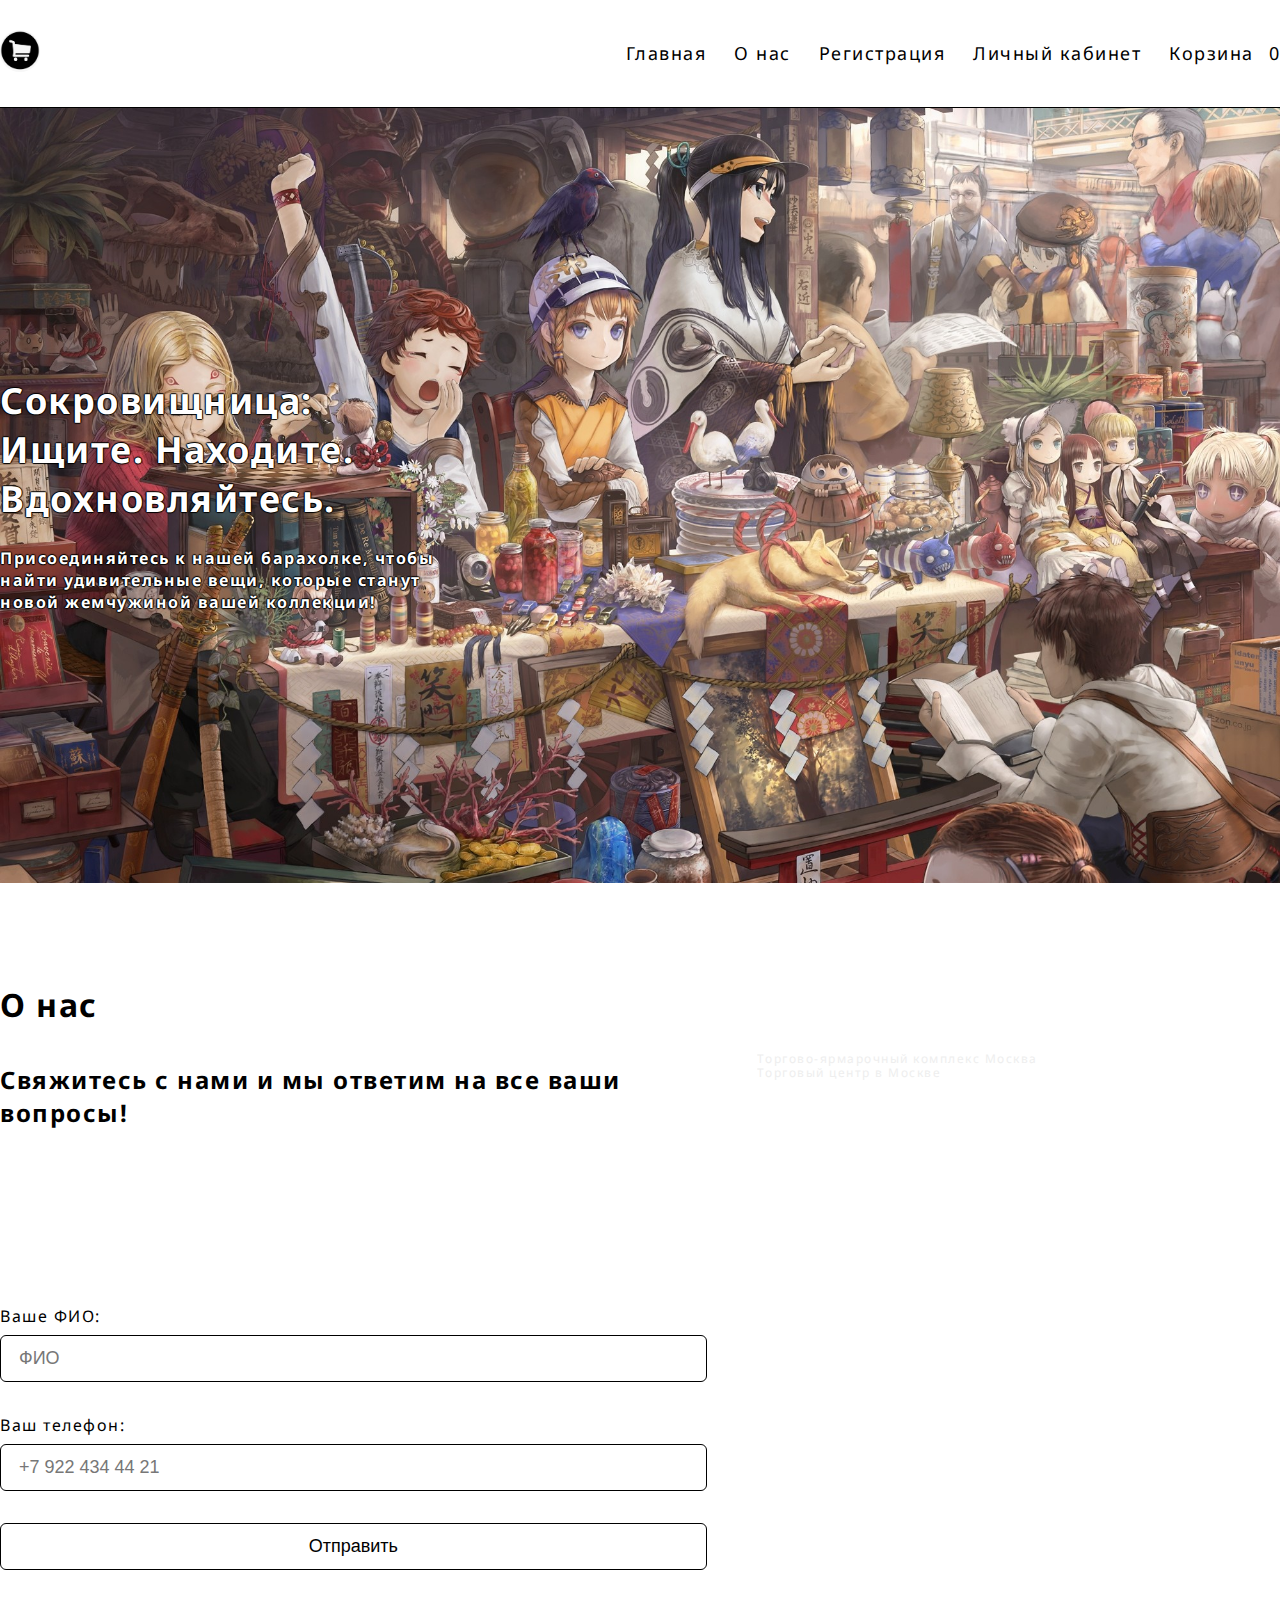
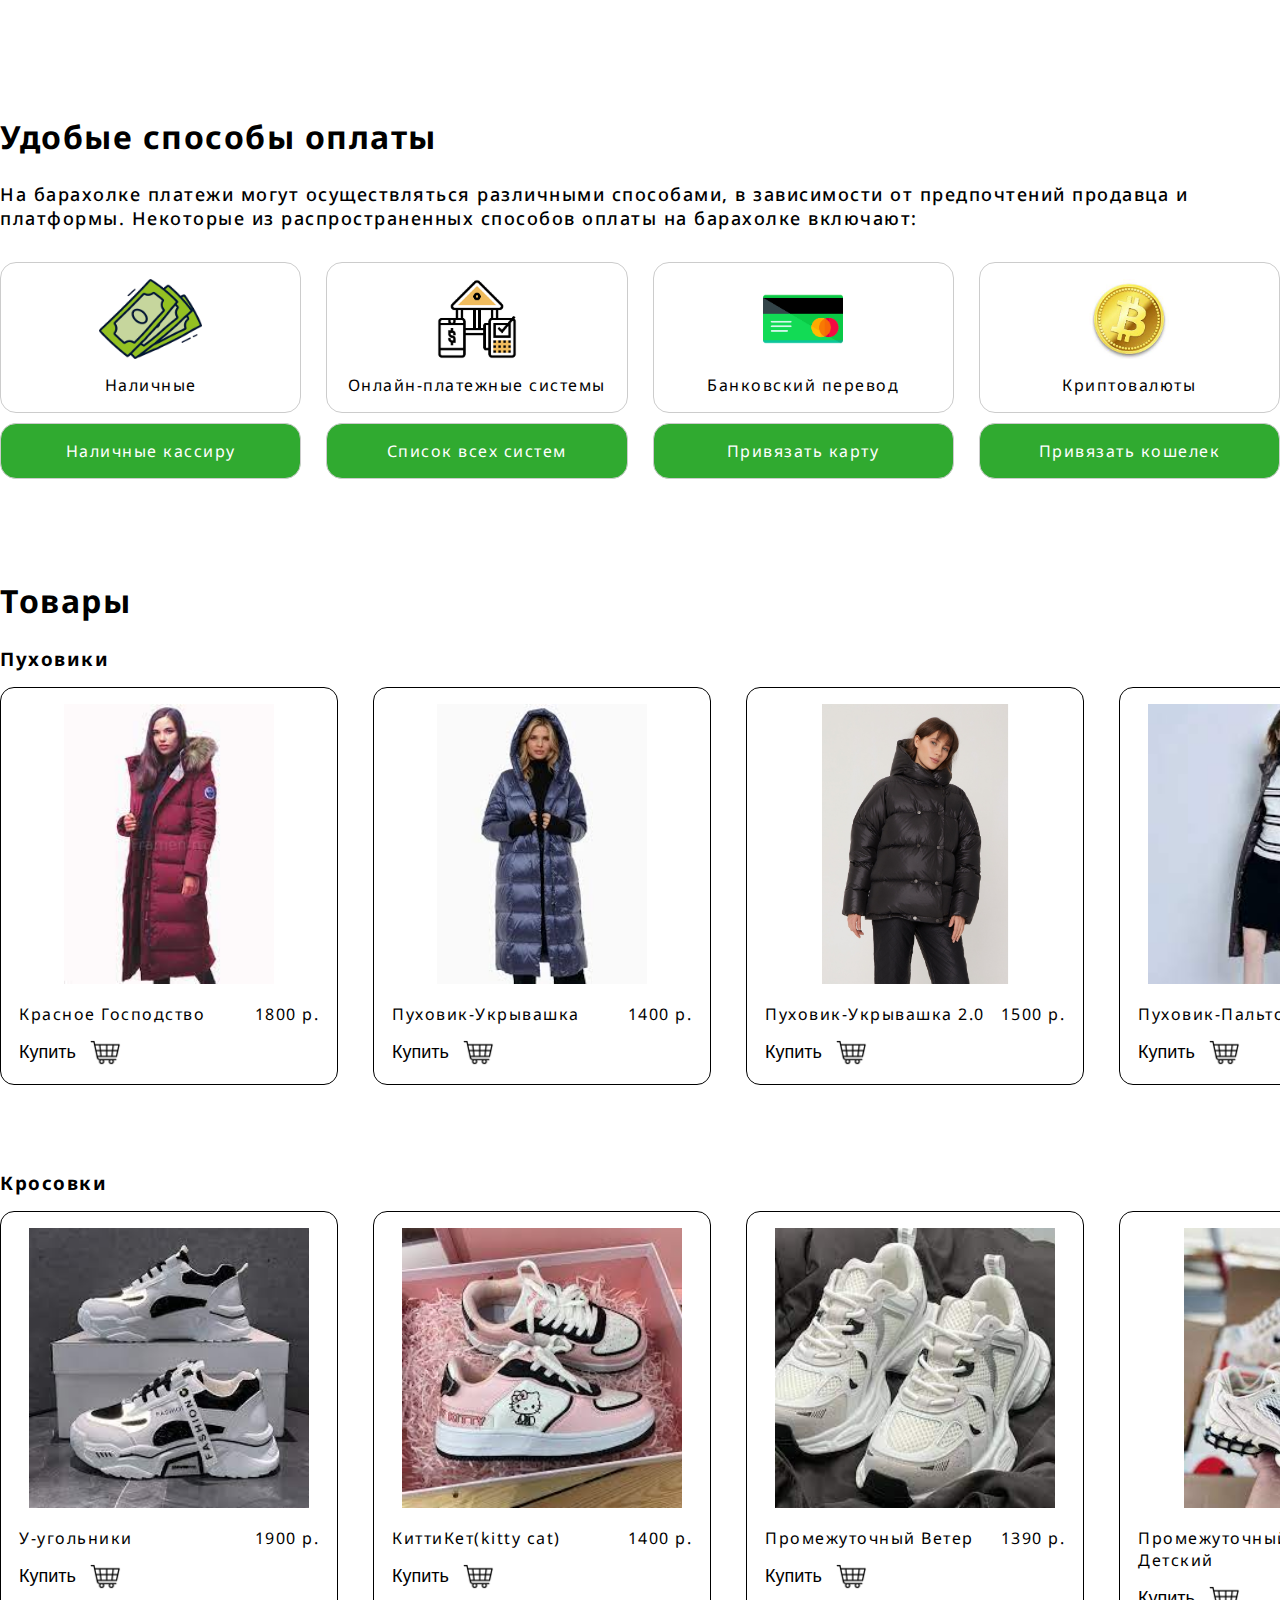
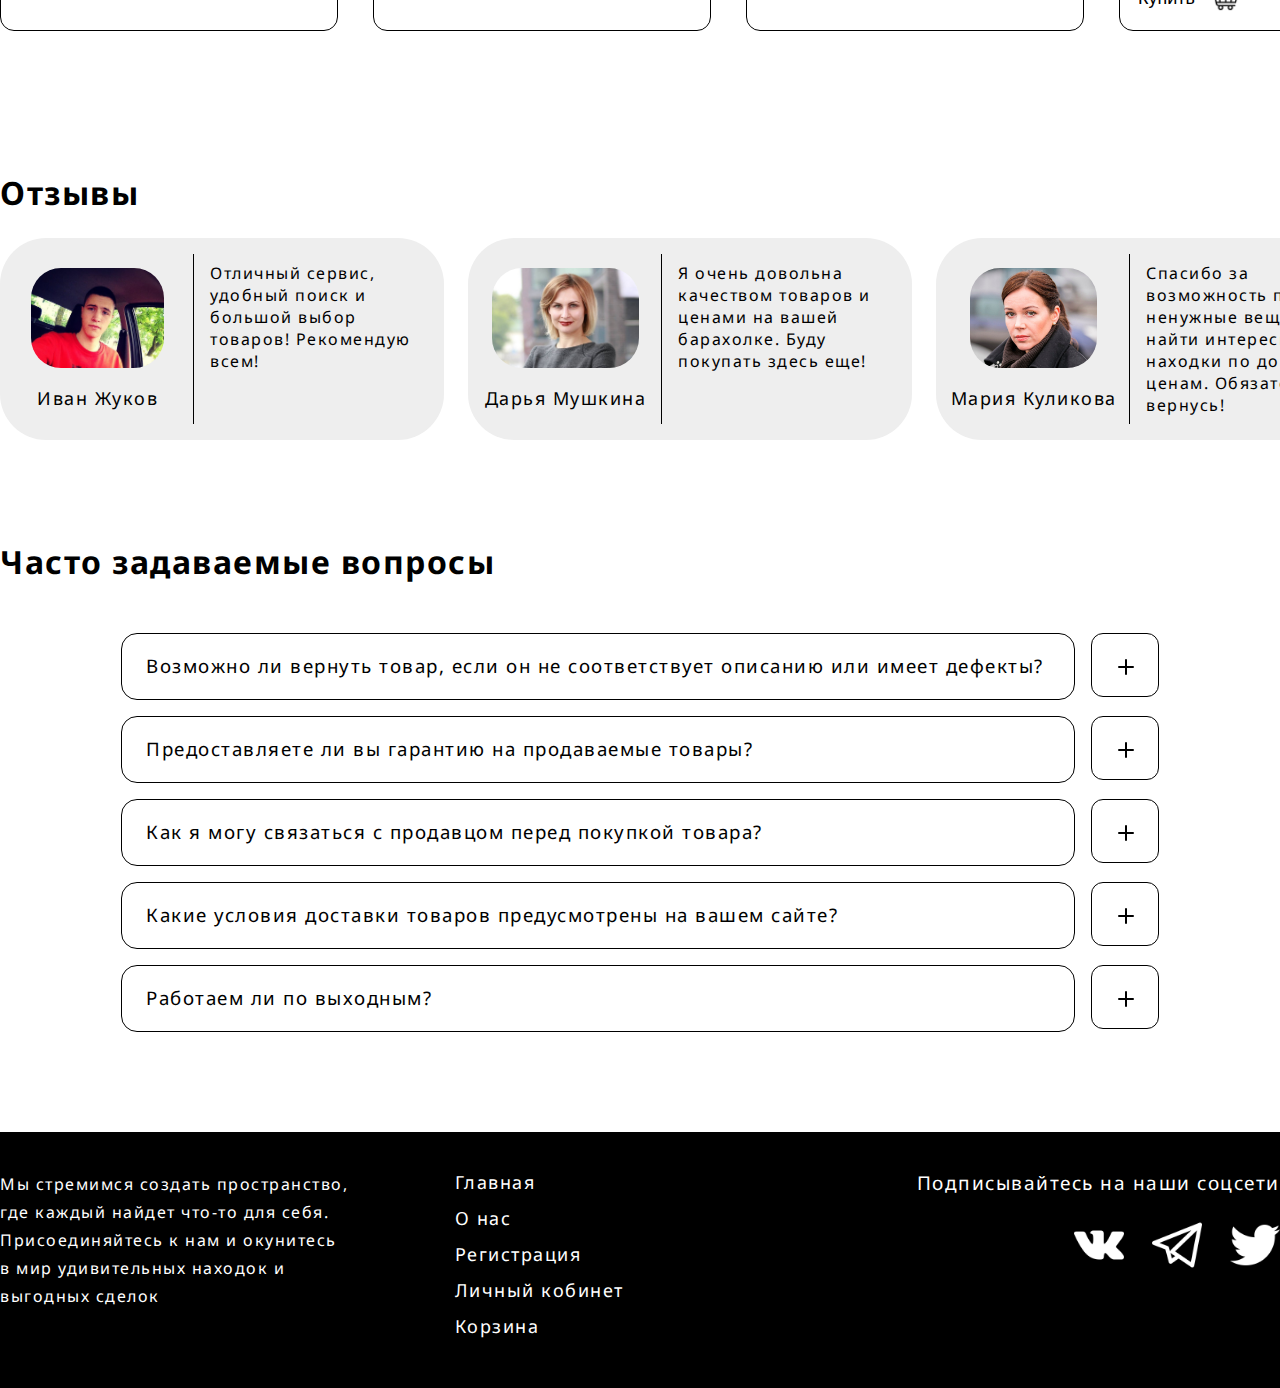
<file: index.html>
<!DOCTYPE html>
<html lang="en">
<head>
    <meta charset="UTF-8">
    <meta name="viewport" content="width=device-width, initial-scale=1.0">
    <link rel="shortcut icon" href="img/logo.jpeg" type="image/x-icon">
    <link rel="stylesheet" href="main.css">
    <title>Главная</title>
</head>
<body>
    <header class="header">
        <div class="container">
            <div class="header__content">
                <a class="logo" href="index.html"><img class="logo__img" src="img/logo.jpeg" alt="logo"></a>
                <nav class="nav__list">
                    <li class="nav__item"><a href="index.html" class="nav__link">Главная</a></li>
                    <li class="nav__item"><a href="about.html" class="nav__link">О нас</a></li>
                    <li class="nav__item"><a href="login.html" class="nav__link">Регистрация</a></li>
                    <li class="nav__item"><a href="account.html" class="nav__link">Личный кабинет</a></li>
                    <li class="nav__item nav__basket"><a href="basket.html" class="nav__link basket__link">Корзина</a><span>0</span></li>
                </nav>
            </div>
        </div>
    </header>
    <main class="main-main">
        <section class="hero">
            <div class="container">
                <div class="hero__content">
                    <h1 class="hero__title">Сокровищница: Ищите. Находите. Вдохновляйтесь.</h1>
                    <h2 class="hero__text">Присоединяйтесь к нашей барахолке, чтобы найти удивительные вещи, которые станут новой жемчужиной вашей коллекции!</h2>
                </div>
            </div>
        </section>
        <section class="about">
            <div class="container">
                <h2 class="subtitle">О нас</h2>
                <div class="about__content">
                    <div class="about__block">
                        <h3 class="about__text">Свяжитесь с нами и мы ответим  на все ваши вопросы!</h3>
                        <form class="about__form" action="server.php" method="post">
                            <label class="label" for="name">Ваше ФИО:</label>
                            <input id="name" name="tel" class="input" type="text" placeholder="ФИО">
                            <label class="label" for="tel">Ваш телефон:</label>
                            <input  id="tel" name="tel" class="input" type="text" placeholder="+7 922 434 44 21">
                            <button class="about__btn input" type="submit">Отправить</button>
                        </form>
                    </div>
                    <div style="position:relative;overflow:hidden;"><a href="https://yandex.ru/maps/org/torgovo_yarmarochny_kompleks_moskva/1065617412/?utm_medium=mapframe&utm_source=maps" style="color:#eee;font-size:12px;position:absolute;top:0px;">Торгово-ярмарочный комплекс Москва</a><a href="https://yandex.ru/maps/213/moscow/category/shopping_mall/184108083/?utm_medium=mapframe&utm_source=maps" style="color:#eee;font-size:12px;position:absolute;top:14px;">Торговый центр в Москве</a><iframe class="aaa" src="https://yandex.ru/map-widget/v1/?ll=37.779693%2C55.673907&mode=search&oid=1065617412&ol=biz&sctx=ZAAAAAgBEAAaKAoSCZ5eKcsQz0JAEdOgaB7A4EtAEhIJA137Anqh8j8RmPxP%[base64]%2BoBAPIBAPgBAIICBtGC0Y%2FQuooCAJICAJoCDGRlc2t0b3AtbWFwcw%3D%3D&sll=37.779693%2C55.673907&source=serp_navig&sspn=0.030813%2C0.009834&text=%D1%82%D1%8F%D0%BA&z=16" width="560" height="560" frameborder="1" border: none !important; allowfullscreen="true" style="position:relative;"></iframe></div>
                </div>
            </div>
        </section>
        <section class="pay">
            <div class="container">
                <h2 class="subtitle">Удобые способы оплаты</h2>
                <p class="pay__text">На барахолке платежи могут осуществляться различными способами, в зависимости от предпочтений продавца и платформы. Некоторые из распространенных способов оплаты на барахолке включают:</p>
                <ul class="pay__list">
                    <li class="pay_item"><img class="mony" src="img/mony.png" alt=""><p class="pay__el">Наличные</p></li>
                    <li class="pay_item"><img class="mony" src="img/card2.png" alt=""><p class="pay__el">Онлайн-платежные системы</p></li>
                    <li class="pay_item"><img class="mony" src="img/card.png" alt=""><p class="pay__el">Банковский перевод</p></li>
                    <li class="pay_item"><img class="mony" src="img/crypto.jpg" alt=""><p class="pay__el">Криптовалюты</p></li>
                    <li class="pay_item pay__down"><p class="pay__el pay__down-text">Наличные кассиру</p></li>
                    <li class="pay_item pay__down"><p class="pay__el pay__down-text">Список всех систем</p></li>
                    <li class="pay_item pay__down"><p class="pay__el pay__down-text">Привязать карту</p></li>
                    <li class="pay_item pay__down"><p class="pay__el pay__down-text">Привязать кошелек</p></li> 
                </ul>
            </div>
        </section>
        <section class="product">
            <div class="container">
                <h2 class="subtitle">Товары</h2>
                
                <div class="wrapper__list">
                    <h3 class="product__titel">Пуховики</h3>
                    <ul class="a__list">
                        <li class="a__item">
                            <a href="cart.html">
                                <img class="img__product" src="img/pux1.jpg" alt="">
                            </a>
                          
                            
                            <div class="a__block">
                                <p class="a__name">Красное Господство</p>
                                <span class="a__price">1800 р.</span>
                            </div>
                            <button class="a__btn">Купить</button>
                        </li>
                       
                        <li class="a__item">
                            <a href="cart.html">
                                <img class="img__product" src="img/pux2.jpg" alt="">

                            </a>
                            
                            <div class="a__block">
                                <p class="a__name">Пуховик-Укрывашка</p>
                                <span class="a__price">1400 р.</span>
                            </div>
                            <button class="a__btn">Купить</button>
                        </li>
                        <li class="a__item">
                            <a href="cart.html">
                                <img class="img__product" src="img/pux3.jpg" alt="">

                            </a>
                            
                            <div class="a__block">
                                <p class="a__name">Пуховик-Укрывашка 2.0</p>
                                <span class="a__price">1500 р.</span>
                            </div>
                            <button class="a__btn">Купить</button>
                        </li>
                        <li class="a__item">
                            <a href="cart.html">
                                <img class="img__product" src="img/pux4.jpg" alt="">

                            </a>
                            
                            <div class="a__block">
                                <p class="a__name">Пуховик-Пальто из гуся </p>
                                <span class="a__price">1300 р.</span>
                            </div>
                            <button class="a__btn">Купить</button>
                        </li>
                        <li class="a__item">
                            <a href="cart.html">
                                <img class="img__product" src="img/pux5.jpg" alt="">
                            </a>
                            
                            
                            <div class="a__block">
                                <p class="a__name">Розовое вино</p>
                                <span class="a__price">1700 р.</span>
                            </div>
                            <button class="a__btn">Купить</button>
                        </li>
                        <li class="a__item">
                            <a href="cart.html">
                                <img class="img__product" src="img/pux6.jpg" alt="">
                            </a>
                           
                            
                            <div class="a__block">
                                <p class="a__name">Синий глянец</p>
                                <span class="a__price">1449 р.</span>
                            </div>
                            <button class="a__btn">Купить</button>
                        </li>
                        <li class="a__item">
                            <a href="cart.html">
                                <img class="img__product" src="img/pux7.jpg" alt="">
                            </a>
                         
                            
                            <div class="a__block">
                                <p class="a__name">Страж</p>
                                <span class="a__price">999 р.</span>
                            </div>
                            <button class="a__btn">Купить</button>
                        </li>
                        <li class="a__item">
                            <a href="cart.html">
                                <img class="img__product" src="img/pux8.jpg" alt="">
                            </a>
                          
                            
                            <div class="a__block">
                                <p class="a__name">Королева гор</p>
                                <span class="a__price">3200 р.</span>
                            </div>
                            <button class="a__btn">Купить</button>
                           
                        </li>
                    </ul>
                </div>
                <div class="wrapper__list">
                    <h3 class="product__titel">Кросовки</h3>
                    <ul class="a__list">
                        <li class="a__item">
                            <a href="cart2.html">
                                <img class="img__product" src="img/cross.jpg" alt="">
                            </a>
                          
                            
                            <div class="a__block">
                                <p class="a__name">У-угольники </p>
                                <span class="a__price">1900 р.</span>
                            </div>
                            <button class="a__btn">Купить</button>
                        </li>
                        <li class="a__item">
                            <a href="cart2.html">
                                <img class="img__product" src="img/cross2.jpg" alt="">
                            </a>
                         
                            
                            <div class="a__block">
                                <p class="a__name">КиттиКет(kitty cat)</p>
                                <span class="a__price">1400 р.</span>
                            </div>
                            <button class="a__btn">Купить</button>
                        </li>
                        <li class="a__item">
                            <a href="cart2.html">
                                <img class="img__product" src="img/cross3.jpg" alt="">
                            </a>
                          
                            
                            <div class="a__block">
                                <p class="a__name">Промежуточный Ветер</p>
                                <span class="a__price">1390 р.</span>
                            </div>
                            <button class="a__btn">Купить</button>
                        </li>
                        <li class="a__item">
                            <a href="cart2.html">
                                <img class="img__product" src="img/cross4.jpg" alt="">
                            </a>
                         
                            
                            <div class="a__block">
                                <p class="a__name">Промежуточный ветер Nike Детский</p>
                                <span class="a__price">790 р.</span>
                            </div>
                            <button class="a__btn">Купить</button>
                        </li>
                        <li class="a__item">
                            <a href="cart2.html">
                                <img class="img__product" src="img/cross5.jpg" alt="">
                            </a>
                           
                            
                            <div class="a__block">
                                <p class="a__name">Красный Карп</p>
                                <span class="a__price">1550 р.</span>
                            </div>
                            <button class="a__btn">Купить</button>
                        </li>
                        <li class="a__item">
                            <a href="cart2.html">
                                <img class="img__product" src="img/cross6.jpg" alt="">
                            </a>
                           
                            
                            <div class="a__block">
                                <p class="a__name">МодестПинк-Грейрат</p>
                                <span class="a__price">1400 р.</span>
                            </div>
                            <button class="a__btn">Купить</button>
                        </li>
                        <li class="a__item">
                            <a href="cart2.html">
                                <img class="img__product" src="img/cross7.jpg" alt="">
                            </a>
                           
                            
                            <div class="a__block">
                                <p class="a__name">Яд Цербера</p>
                                <span class="a__price">1200 р.</span>
                            </div>
                            <button class="a__btn">Купить</button>
                        </li>
                        <li class="a__item">
                            <a href="cart2.html">
                                <img class="img__product" src="img/cross8.jpg" alt="">
                            </a>
                        
                            
                            <div class="a__block">
                                <p class="a__name">ФинМакФил stile</p>
                                <span class="a__price">1499 р.</span>
                            </div>
                            <button class="a__btn">Купить</button>
                        </li>
                    </ul>
                </div>
            </div>
        </section>
       
        <section class="feedback">
            <div class="container">
                <h2 class="subtitle">Отзывы</h2>
                <div class="feedback__content">
                     <div class="feedback__block">
                        <div class="feedback__item">
                            <img class="feedback__art" src="img/men1.jpg" alt="">
                            <h4 class="feedback__name">Иван Жуков</h4>
                        </div>
                        <p class="feedback__text">Отличный сервис, удобный поиск и большой выбор товаров! Рекомендую всем!</p>
                     </div>
                     <div class="feedback__block">
                        <div class="feedback__item">
                            <img class="feedback__art" src="img/men2.jpg" alt="">
                            <h4 class="feedback__name">Дарья Мушкина</h4>
                        </div>
                        <p class="feedback__text">Я очень довольна качеством товаров и ценами на вашей барахолке. Буду покупать здесь еще!</p>
                     </div>
                     <div class="feedback__block">
                        <div class="feedback__item">
                            <img class="feedback__art" src="img/men3.jpg" alt="">
                            <h4 class="feedback__name">Мария Куликова</h4>
                        </div>
                        <p class="feedback__text">Спасибо за возможность продать ненужные вещи и найти интересные находки по доступным ценам. Обязательно вернусь!</p>
                     </div>
                </div>
            </div>
        </section>
        <section class="FAQ">
            <div class="container">
                <h2 class="subtitle">Часто задаваемые вопросы</h2>
                <div class="FAQ__container">
                   
                    <div class="FAQ__content">
                        <div class="FAQ__block">
                            <div class="FAQ__text">
                                <h3 class="FAQ__sub-title">Возможно ли вернуть товар, если он не соответствует описанию или имеет дефекты?
                                    <p class="FAQ__article">
                                    Перед возвратом обязательно будет проверка товара на дефекты и его дееспособность.
                                    </p>
                                </h3>
                             
                            </div>
                            
                            <button id="FAQ__plus"></button>
                            
                            
                        </div>
                        <div class="FAQ__block">
                            <div class="FAQ__text">
                                <h3 class="FAQ__sub-title">Предоставляете ли вы гарантию на продаваемые товары?
                                    <p class="FAQ__article">
                                        Да, конечно. Гарантия один год.
                                    </p>
                                </h3>
                               
                            </div>
                            
                            <button id="FAQ__plus"></button>
                            
                            
                        </div>
                        <div class="FAQ__block">
                            <div class="FAQ__text">
                                <h3 class="FAQ__sub-title">Как я могу связаться с продавцом перед покупкой товара?
                                    <p class="FAQ__article">
                                        Оставив заявку на сайте. 
                                        
                                    </p>
                                </h3>
                                
                            </div>
                            
                            <button id="FAQ__plus"></button>
                            
                            
                        </div>
                        <div class="FAQ__block">
                            <div class="FAQ__text">
                                <h3 class="FAQ__sub-title">Какие условия доставки товаров предусмотрены на вашем сайте?
                                    <p class="FAQ__article">
                                        Замечательные условия.
                                    </p>
                                </h3>
        
                            </div>
                            
                            <button id="FAQ__plus"></button>
                            
                            
                        </div>
                        <div class="FAQ__block">
                            <div class="FAQ__text">
                                <h3 class="FAQ__sub-title">Работаем ли по выходным?
                                    <p class="FAQ__article">
                                       Мы работаем ежедневно без выходных.
                                    </p>
                                </h3>
        
                            </div>
                            
                            <button id="FAQ__plus"></button>
                            
                            
                        </div>
                    </div>
                </div>
            
            </div>
        </section>
    </main>
    <footer class="footer">
        <div class="container">
            <div class="footer__content">
                <div class="footer__block">
                    <p class="footer__logo-text">Мы стремимся создать пространство, где каждый найдет что-то для себя. Присоединяйтесь к нам и окунитесь в мир удивительных находок и выгодных сделок</p>
                </div>
                <div class="footer__block">
                    <nav class="nav__list nav__footer-block">
                        <li class="nav__item footer__item"><a href="index.html" class="nav__link nav__footer">Главная</a></li>
                        <li class="nav__item footer__item"><a href="about.html" class="nav__link nav__footer">О нас</a></li>
                        <li class="nav__item footer__item"><a href="login.html" class="nav__link nav__footer">Регистрация</a></li>
                        <li class="nav__item footer__item"><a href="account.html" class="nav__link nav__footer">Личный кобинет</a></li>
                        <li class="nav__item footer__item"><a href="basket.html" class="nav__link nav__footer">Корзина</a></li>
                    </nav>
                </div>
          
                <div class="footer__block last__block">
                    <h3 class="footer__title">Подписывайтесь на наши соцсети</h3>
                    <div class="footer__media">
                        <a class="footer__link" href=""><img class="footer__img" src="img/vk.png" alt=""></a>
                        <a class="footer__link" href=""><img class="footer__img" src="img/telegram.png" alt=""></a>
                        <a class="footer__link" href=""><img class="footer__img" src="img/twitter.png" alt=""></a>
                    </div>
                </div>
            </div>
        </div>
    </footer>
<script src="script.js"></script>
</body>
</html>
</file>
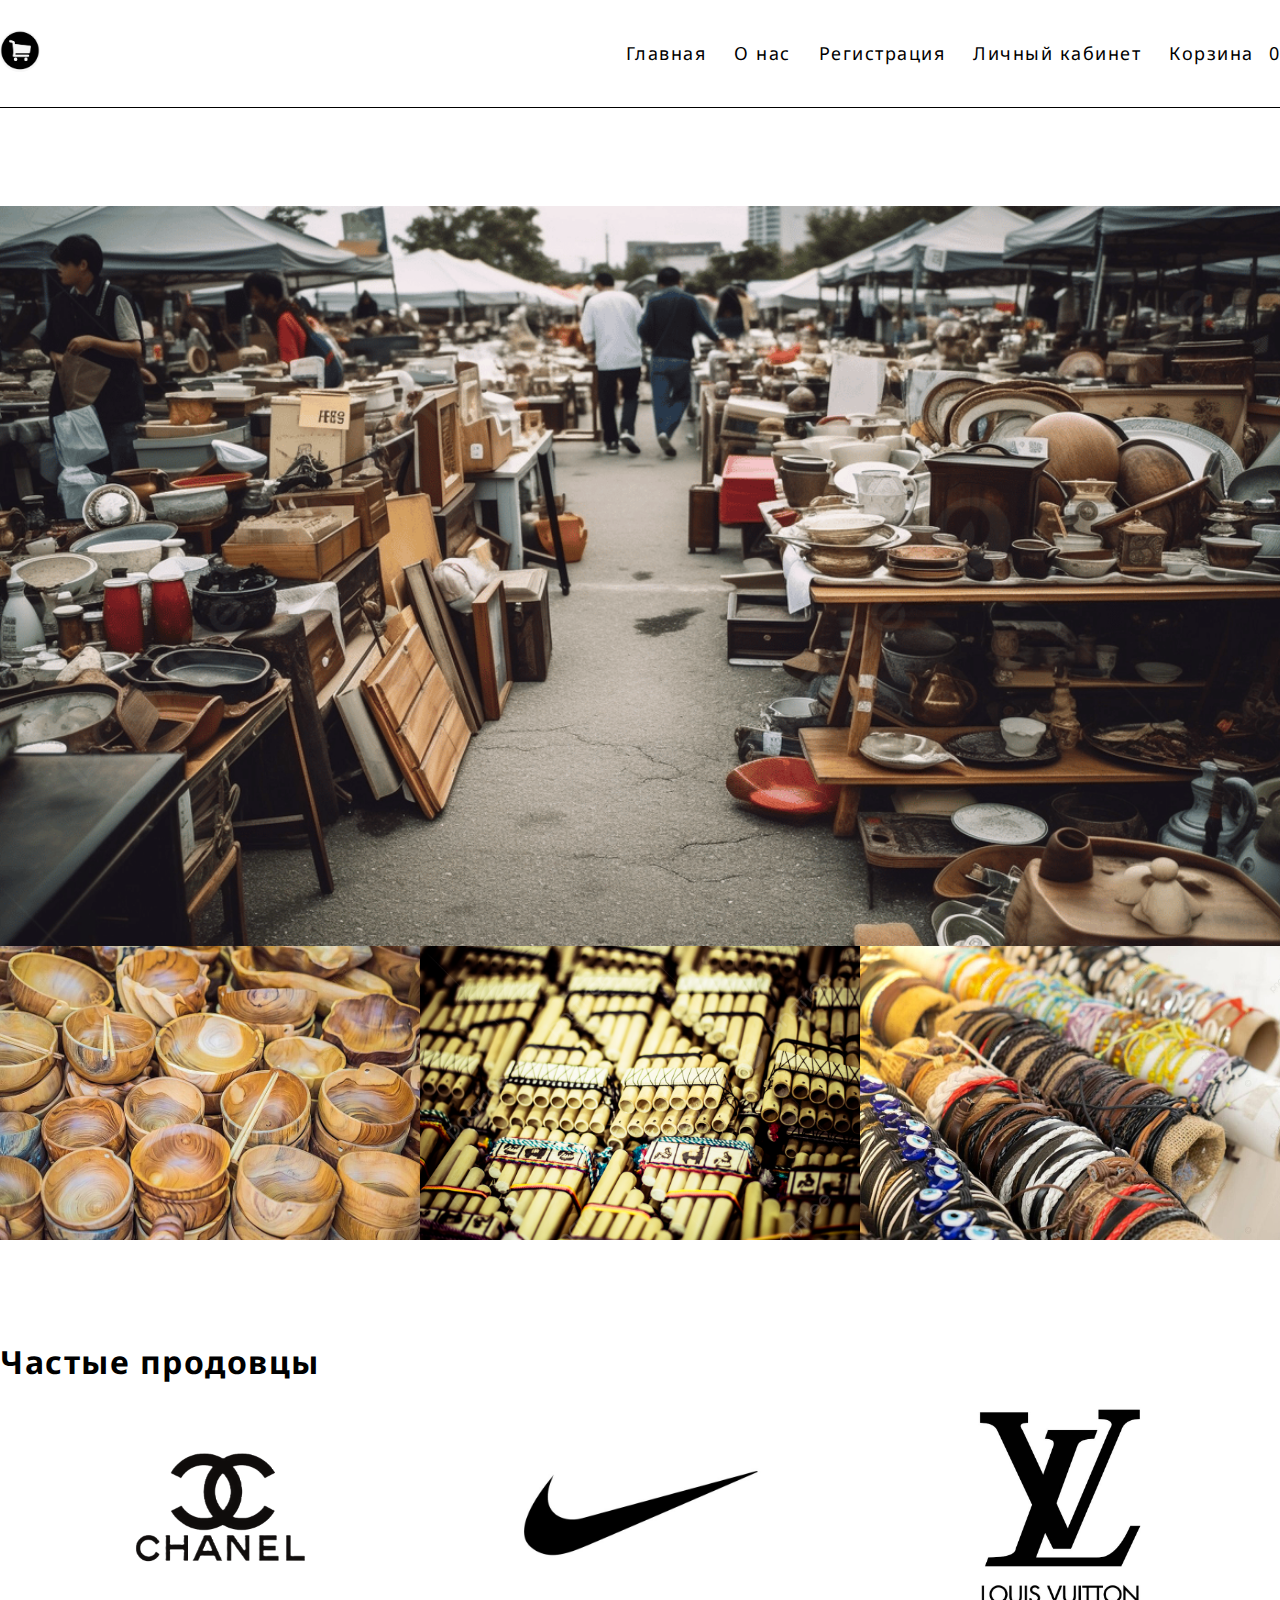
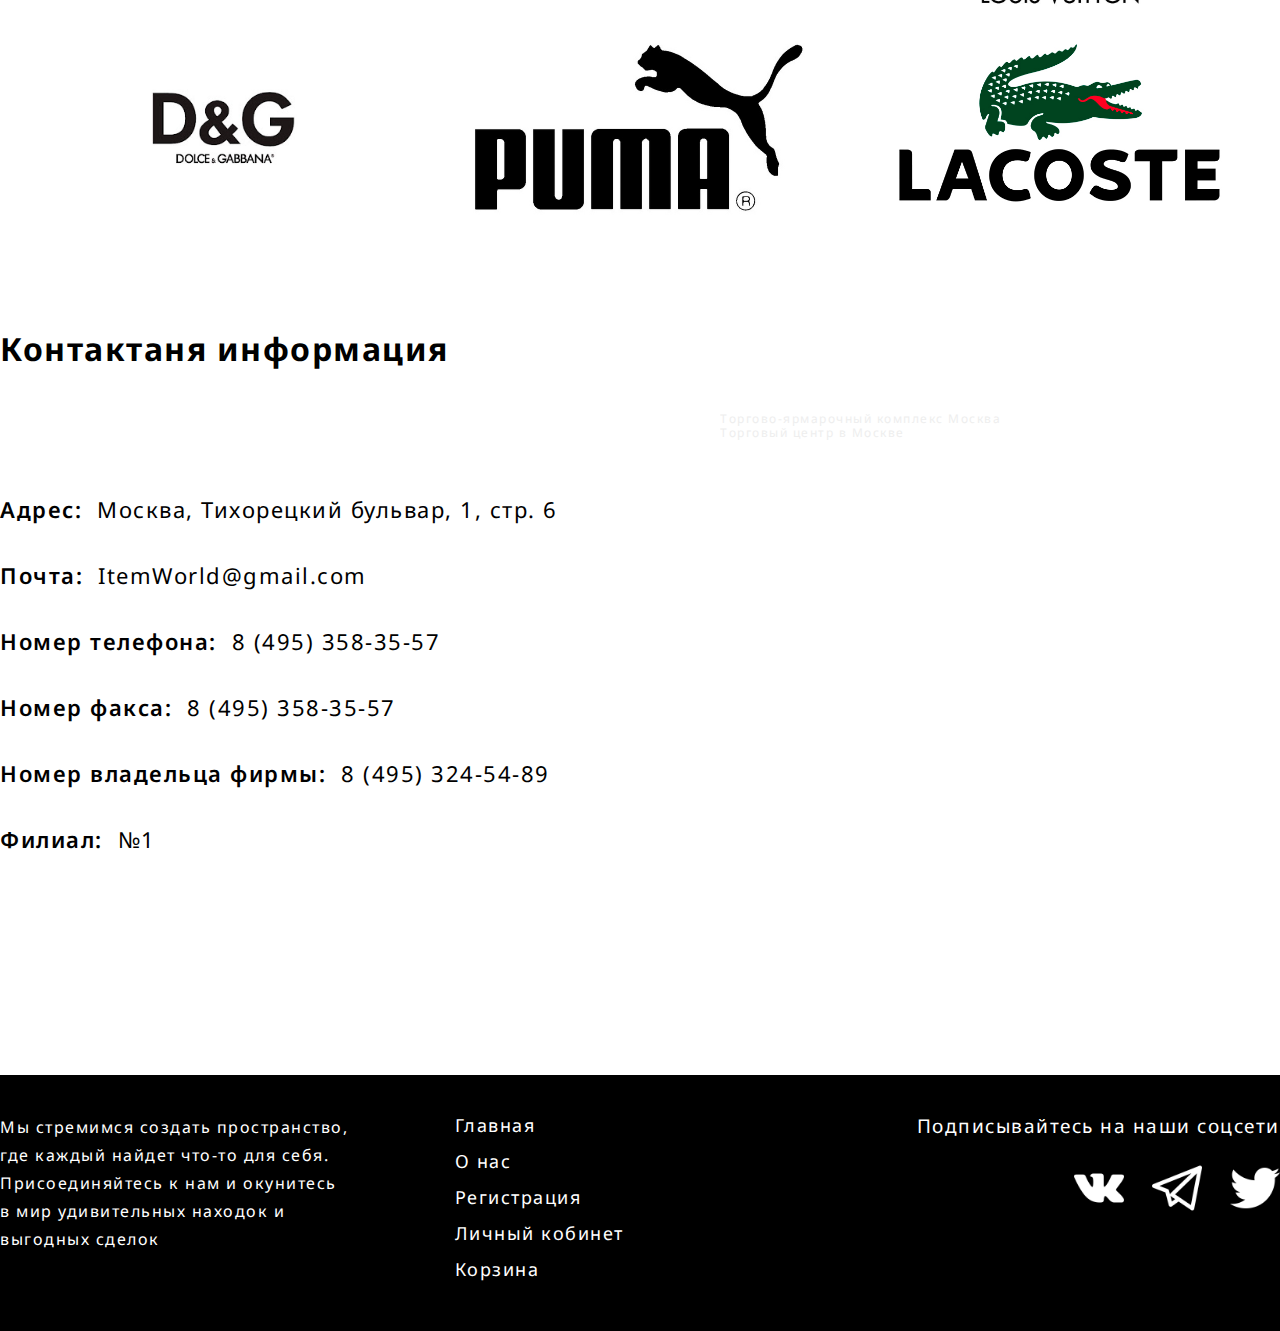
<file: about.html>
<!DOCTYPE html>
<html lang="en">
<head>
    <meta charset="UTF-8">
    <meta name="viewport" content="width=device-width, initial-scale=1.0">
    <link rel="shortcut icon" href="img/logo.jpeg" type="image/x-icon">
    <link rel="stylesheet" href="main.css">
    <title>О нас</title>
</head>
<body>
    <header class="header">
        <div class="container">
            <div class="header__content">
                <a class="logo" href="index.html"><img class="logo__img" src="img/logo.jpeg" alt="logo"></a>
                <nav class="nav__list">
                    <li class="nav__item"><a href="index.html" class="nav__link">Главная</a></li>
                    <li class="nav__item"><a href="about.html" class="nav__link">О нас</a></li>
                    <li class="nav__item"><a href="login.html" class="nav__link">Регистрация</a></li>
                    <li class="nav__item"><a href="account.html" class="nav__link">Личный кабинет</a></li>
                    <li class="nav__item nav__basket"><a href="basket.html" class="nav__link basket__link">Корзина</a><span>0</span></li>
                </nav>
            </div>
        </div>
    </header>
    <main>
        <div class="container">
            <div class="about__comp">
                <img class="about__comp__img main" src="img/about.jpg" alt="">
                <img class="about__img-sub one" src="img/about2.jpg" alt="">
                <img class="about__img-sub two" src="img/about3.jpg" alt="">
                <img class="about__img-sub tree" src="img/about4.jpg" alt="">
            </div>
            <div class="brends">
                <h2 class="subtitle">Частые продовцы</h2>
                <div class="brends__content">
                    <img class="brends__img" src="img/brend.png" alt="">
                    <img class="brends__img" src="img/brend2.jpg" alt="">
                    <img class="brends__img" src="img/brend3.jpg" alt="">
                    <img class="brends__img" src="img/brend4.jpg" alt="">
                    <img class="brends__img" src="img/brend5.jpg" alt="">
                    <img class="brends__img" src="img/brend6.jpg" alt="">
                </div>
            </div>
            <div class="contact__info">
                <h2 class="contact__info-title subtitle">Контактаня информация</h2>
                <div class="contact__info-main">
                    <div class="contact__info-block">
                        <ul class="contact__info-list">
                            <li class="contact__info-item"><span class="contact__info-span">Адрес:</span>Москва, Тихорецкий бульвар, 1, стр. 6</li>
                            <li class="contact__info-item"><span class="contact__info-span">Почта:</span>ItemWorld@gmail.com</li>
                            <li class="contact__info-item"><span class="contact__info-span">Номер телефона:</span>8 (495) 358-35-57</li>
                            <li class="contact__info-item"><span class="contact__info-span">Номер факса:</span>8 (495) 358-35-57</li>
                            <li class="contact__info-item"><span class="contact__info-span">Номер владельца фирмы:</span>8 (495) 324-54-89</li>
                            <li class="contact__info-item"><span class="contact__info-span">Филиал:</span>№1</li>
                        </ul>
                    </div>
                    <div style="position:relative;overflow:hidden;"><a href="https://yandex.ru/maps/org/torgovo_yarmarochny_kompleks_moskva/1065617412/?utm_medium=mapframe&utm_source=maps" style="color:#eee;font-size:12px;position:absolute;top:0px;">Торгово-ярмарочный комплекс Москва</a><a href="https://yandex.ru/maps/213/moscow/category/shopping_mall/184108083/?utm_medium=mapframe&utm_source=maps" style="color:#eee;font-size:12px;position:absolute;top:14px;">Торговый центр в Москве</a><iframe class="aaa" src="https://yandex.ru/map-widget/v1/?ll=37.779693%2C55.673907&mode=search&oid=1065617412&ol=biz&sctx=ZAAAAAgBEAAaKAoSCZ5eKcsQz0JAEdOgaB7A4EtAEhIJA137Anqh8j8RmPxP%[base64]%2BoBAPIBAPgBAIICBtGC0Y%2FQuooCAJICAJoCDGRlc2t0b3AtbWFwcw%3D%3D&sll=37.779693%2C55.673907&source=serp_navig&sspn=0.030813%2C0.009834&text=%D1%82%D1%8F%D0%BA&z=16" width="560" height="560" frameborder="1" border: none !important; allowfullscreen="true" style="position:relative;"></iframe></div>
                </div>
            </div>
        </div>    
    </main>
    <footer class="footer">
        <div class="container">
            <div class="footer__content">
                <div class="footer__block">
                    <p class="footer__logo-text">Мы стремимся создать пространство, где каждый найдет что-то для себя. Присоединяйтесь к нам и окунитесь в мир удивительных находок и выгодных сделок</p>
                </div>
                <div class="footer__block">
                    <nav class="nav__list nav__footer-block">
                        <li class="nav__item footer__item"><a href="index.html" class="nav__link nav__footer">Главная</a></li>
                        <li class="nav__item footer__item"><a href="about.html" class="nav__link nav__footer">О нас</a></li>
                        <li class="nav__item footer__item"><a href="login.html" class="nav__link nav__footer">Регистрация</a></li>
                        <li class="nav__item footer__item"><a href="account.html" class="nav__link nav__footer">Личный кобинет</a></li>
                        <li class="nav__item footer__item"><a href="basket.html" class="nav__link nav__footer">Корзина</a></li>
                    </nav>
                </div>
          
                <div class="footer__block last__block">
                    <h3 class="footer__title">Подписывайтесь на наши соцсети</h3>
                    <div class="footer__media">
                        <a class="footer__link" href=""><img class="footer__img" src="img/vk.png" alt=""></a>
                        <a class="footer__link" href=""><img class="footer__img" src="img/telegram.png" alt=""></a>
                        <a class="footer__link" href=""><img class="footer__img" src="img/twitter.png" alt=""></a>
                    </div>
                </div>
            </div>
        </div>
    </footer>
    <script src="script.js"></script>
</body>
</html>
</file>
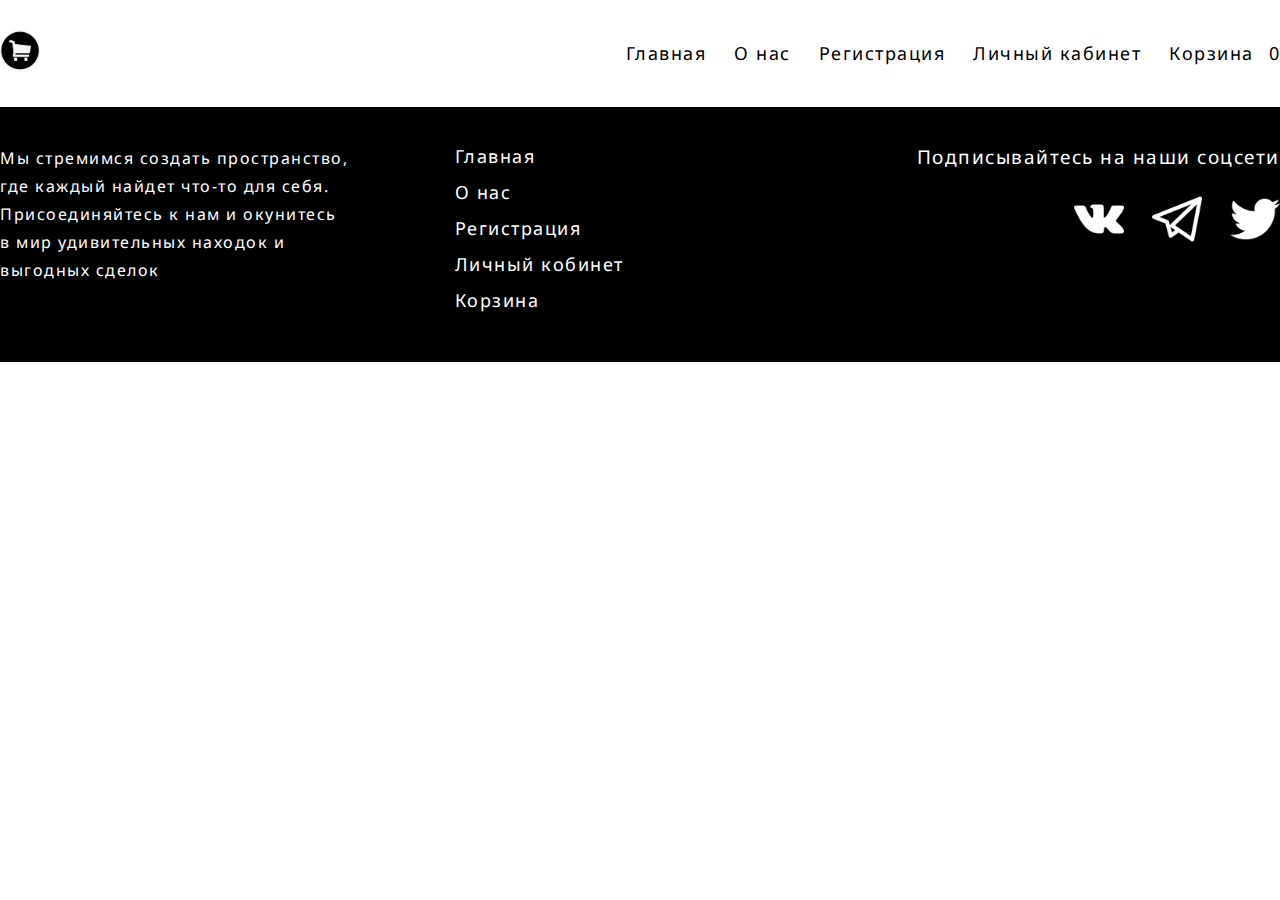
<file: account.html>
<!DOCTYPE html>
<html lang="en">
<head>
    <meta charset="UTF-8">
    <meta name="viewport" content="width=device-width, initial-scale=1.0">
    <link rel="shortcut icon" href="img/logo.jpeg" type="image/x-icon">
    <link rel="stylesheet" href="main.css">
    <title>Личный кабинет</title>
</head>
<body>
    <header class="header">
        <div class="container">
            <div class="header__content">
                <a class="logo" href="index.html"><img class="logo__img" src="img/logo.jpeg" alt="logo"></a>
                <nav class="nav__list">
                    <li class="nav__item"><a href="index.html" class="nav__link">Главная</a></li>
                    <li class="nav__item"><a href="about.html" class="nav__link">О нас</a></li>
                    <li class="nav__item"><a href="login.html" class="nav__link">Регистрация</a></li>
                    <li class="nav__item"><a href="account.html" class="nav__link">Личный кабинет</a></li>
                    <li class="nav__item nav__basket"><a href="basket.html" class="nav__link basket__link">Корзина</a><span>0</span></li>
                </nav>
            </div>
        </div>
    </header>
    <footer class="footer">
        <div class="container">
            <div class="footer__content">
                <div class="footer__block">
                    <p class="footer__logo-text">Мы стремимся создать пространство, где каждый найдет что-то для себя. Присоединяйтесь к нам и окунитесь в мир удивительных находок и выгодных сделок</p>
                </div>
                <div class="footer__block">
                    <nav class="nav__list nav__footer-block">
                        <li class="nav__item footer__item"><a href="index.html" class="nav__link nav__footer">Главная</a></li>
                        <li class="nav__item footer__item"><a href="about.html" class="nav__link nav__footer">О нас</a></li>
                        <li class="nav__item footer__item"><a href="login.html" class="nav__link nav__footer">Регистрация</a></li>
                        <li class="nav__item footer__item"><a href="account.html" class="nav__link nav__footer">Личный кобинет</a></li>
                        <li class="nav__item footer__item"><a href="basket.html" class="nav__link nav__footer">Корзина</a></li>
                    </nav>
                </div>
          
                <div class="footer__block last__block">
                    <h3 class="footer__title">Подписывайтесь на наши соцсети</h3>
                    <div class="footer__media">
                        <a class="footer__link" href=""><img class="footer__img" src="img/vk.png" alt=""></a>
                        <a class="footer__link" href=""><img class="footer__img" src="img/telegram.png" alt=""></a>
                        <a class="footer__link" href=""><img class="footer__img" src="img/twitter.png" alt=""></a>
                    </div>
                </div>
            </div>
        </div>
    </footer>
    <script src="script.js"></script>

</body>
</html>
</file>
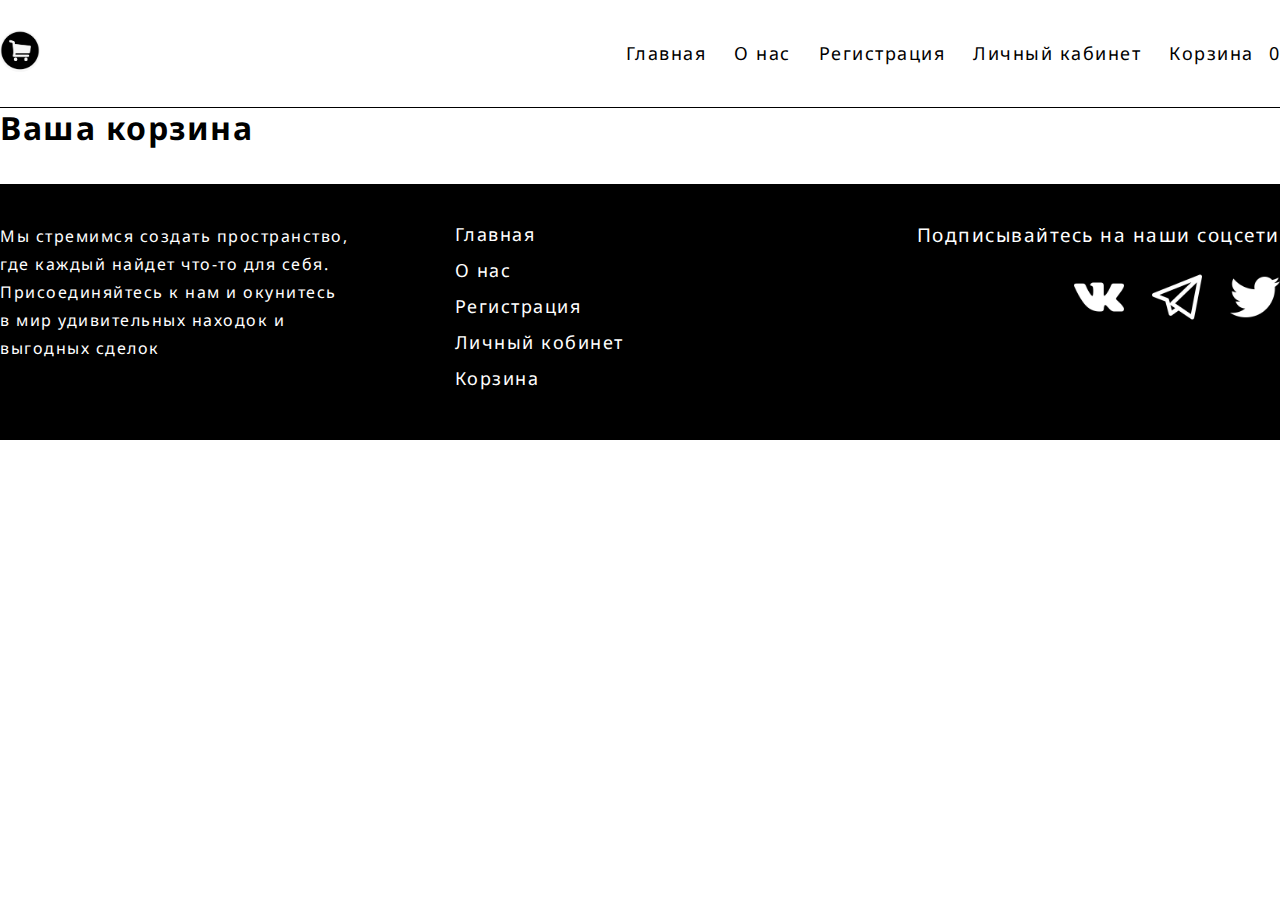
<file: basket.html>
<!DOCTYPE html>
<html lang="ru">
<head>
    <meta charset="UTF-8">
    <meta name="viewport" content="width=device-width, initial-scale=1.0">
    <link rel="shortcut icon" href="img/logo.jpeg" type="image/x-icon">
    <link rel="stylesheet" href="main.css">
    <title>Корзина</title>
</head>
<body>
    <header class="header">
        <div class="container">
            <div class="header__content">
                <a class="logo" href="index.html"><img class="logo__img" src="img/logo.jpeg" alt="logo"></a>
                <nav class="nav__list">
                    <li class="nav__item"><a href="index.html" class="nav__link">Главная</a></li>
                    <li class="nav__item"><a href="about.html" class="nav__link">О нас</a></li>
                    <li class="nav__item"><a href="login.html" class="nav__link">Регистрация</a></li>
                    <li class="nav__item"><a href="account.html" class="nav__link">Личный кабинет</a></li>
                    <li class="nav__item nav__basket"><a href="basket.html" class="nav__link basket__link">Корзина</a><span>0</span></li>
                </nav>
            </div>
        </div>
    </header>
    <main>
        <section class="container">
            <h1 class="aaaaaa">Ваша корзина</h1>
            <div class="basket__wrapper">

            </div>
        </section>
    </main>
    <footer class="footer">
        <div class="container">
            <div class="footer__content">
                <div class="footer__block">
                    <p class="footer__logo-text">Мы стремимся создать пространство, где каждый найдет что-то для себя. Присоединяйтесь к нам и окунитесь в мир удивительных находок и выгодных сделок</p>
                </div>
                <div class="footer__block">
                    <nav class="nav__list nav__footer-block">
                        <li class="nav__item footer__item"><a href="index.html" class="nav__link nav__footer">Главная</a></li>
                        <li class="nav__item footer__item"><a href="about.html" class="nav__link nav__footer">О нас</a></li>
                        <li class="nav__item footer__item"><a href="login.html" class="nav__link nav__footer">Регистрация</a></li>
                        <li class="nav__item footer__item"><a href="account.html" class="nav__link nav__footer">Личный кобинет</a></li>
                        <li class="nav__item footer__item"><a href="basket.html" class="nav__link nav__footer">Корзина</a></li>
                    </nav>
                </div>
          
                <div class="footer__block last__block">
                    <h3 class="footer__title">Подписывайтесь на наши соцсети</h3>
                    <div class="footer__media">
                        <a class="footer__link" href=""><img class="footer__img" src="img/vk.png" alt=""></a>
                        <a class="footer__link" href=""><img class="footer__img" src="img/telegram.png" alt=""></a>
                        <a class="footer__link" href=""><img class="footer__img" src="img/twitter.png" alt=""></a>
                    </div>
                </div>
            </div>
        </div>
    </footer>
<script src="script.js"></script>
</body>
</html>
</file>
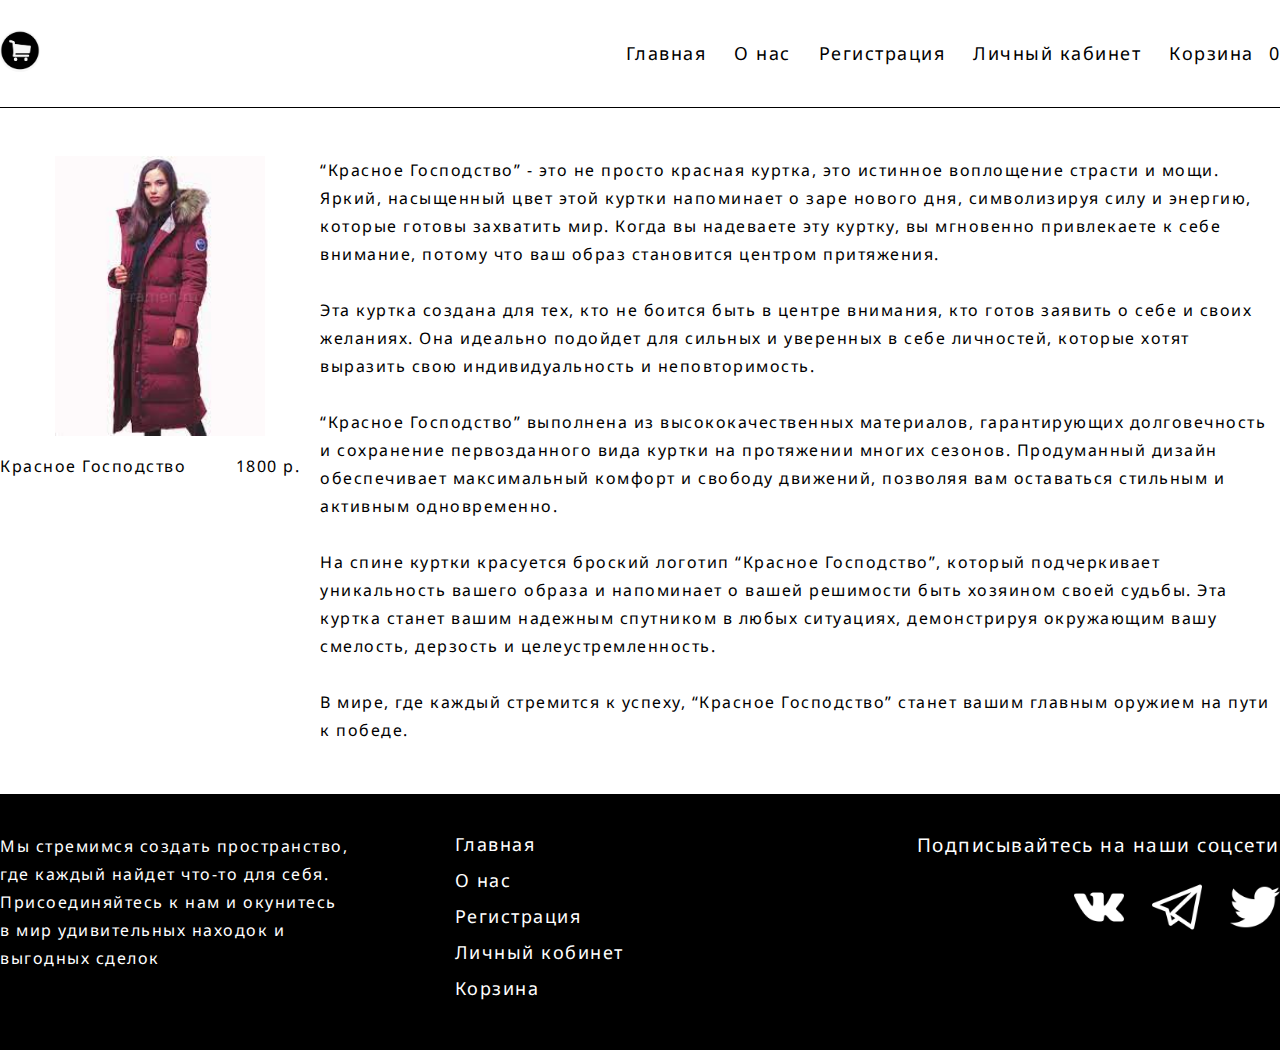
<file: cart.html>
<!DOCTYPE html>
<html lang="ru">
<head>
    <meta charset="UTF-8">
    <meta name="viewport" content="width=device-width, initial-scale=1.0">
    <link rel="shortcut icon" href="img/logo.jpeg" type="image/x-icon">
    <link rel="stylesheet" href="main.css">
    <title>Красное Господство</title>
</head>
<body>
    <header class="header">
        <div class="container">
            <div class="header__content">
                <a class="logo" href="index.html"><img class="logo__img" src="img/logo.jpeg" alt="logo"></a>
                <nav class="nav__list">
                    <li class="nav__item"><a href="index.html" class="nav__link">Главная</a></li>
                    <li class="nav__item"><a href="about.html" class="nav__link">О нас</a></li>
                    <li class="nav__item"><a href="login.html" class="nav__link">Регистрация</a></li>
                    <li class="nav__item"><a href="account.html" class="nav__link">Личный кабинет</a></li>
                    <li class="nav__item nav__basket"><a href="basket.html" class="nav__link basket__link">Корзина</a><span>0</span></li>
                </nav>
            </div>
        </div>
    </header>
    <main>
        <section class="container my-cart">
            <div class="my-cart__content">
                <div>
                    <img class="img__product" src="img/pux1.jpg" alt="">
                    <div class="a__block">
                        <p class="a__name">Красное Господство</p>
                        <span class="a__price">1800 р.</span>
                    </div>
                </div>
                <div>
                    <p class="teaxcxgr">“Красное Господство” - это не просто красная куртка, это истинное воплощение страсти и мощи. Яркий, насыщенный цвет этой куртки напоминает о заре нового дня, символизируя силу и энергию, которые готовы захватить мир. Когда вы надеваете эту куртку, вы мгновенно привлекаете к себе внимание, потому что ваш образ становится центром притяжения.
                        <br>   <br>
                        Эта куртка создана для тех, кто не боится быть в центре внимания, кто готов заявить о себе и своих желаниях. Она идеально подойдет для сильных и уверенных в себе личностей, которые хотят выразить свою индивидуальность и неповторимость.
                        <br>   <br>
                        “Красное Господство” выполнена из высококачественных материалов, гарантирующих долговечность и сохранение первозданного вида куртки на протяжении многих сезонов. Продуманный дизайн обеспечивает максимальный комфорт и свободу движений, позволяя вам оставаться стильным и активным одновременно.
                        <br>   <br>
                        На спине куртки красуется броский логотип “Красное Господство”, который подчеркивает уникальность вашего образа и напоминает о вашей решимости быть хозяином своей судьбы. Эта куртка станет вашим надежным спутником в любых ситуациях, демонстрируя окружающим вашу смелость, дерзость и целеустремленность.
                        <br>   <br>
                        В мире, где каждый стремится к успеху, “Красное Господство” станет вашим главным оружием на пути к победе.</p>
                </div>
            </div>
           
        </section>
    </main>
    <footer class="footer">
        <div class="container">
            <div class="footer__content">
                <div class="footer__block">
                    <p class="footer__logo-text">Мы стремимся создать пространство, где каждый найдет что-то для себя. Присоединяйтесь к нам и окунитесь в мир удивительных находок и выгодных сделок</p>
                </div>
                <div class="footer__block">
                    <nav class="nav__list nav__footer-block">
                        <li class="nav__item footer__item"><a href="index.html" class="nav__link nav__footer">Главная</a></li>
                        <li class="nav__item footer__item"><a href="about.html" class="nav__link nav__footer">О нас</a></li>
                        <li class="nav__item footer__item"><a href="login.html" class="nav__link nav__footer">Регистрация</a></li>
                        <li class="nav__item footer__item"><a href="account.html" class="nav__link nav__footer">Личный кобинет</a></li>
                        <li class="nav__item footer__item"><a href="basket.html" class="nav__link nav__footer">Корзина</a></li>
                    </nav>
                </div>
          
                <div class="footer__block last__block">
                    <h3 class="footer__title">Подписывайтесь на наши соцсети</h3>
                    <div class="footer__media">
                        <a class="footer__link" href=""><img class="footer__img" src="img/vk.png" alt=""></a>
                        <a class="footer__link" href=""><img class="footer__img" src="img/telegram.png" alt=""></a>
                        <a class="footer__link" href=""><img class="footer__img" src="img/twitter.png" alt=""></a>
                    </div>
                </div>
            </div>
        </div>
    </footer>
<script src="script.js"></script>
</body>
</html>
</file>
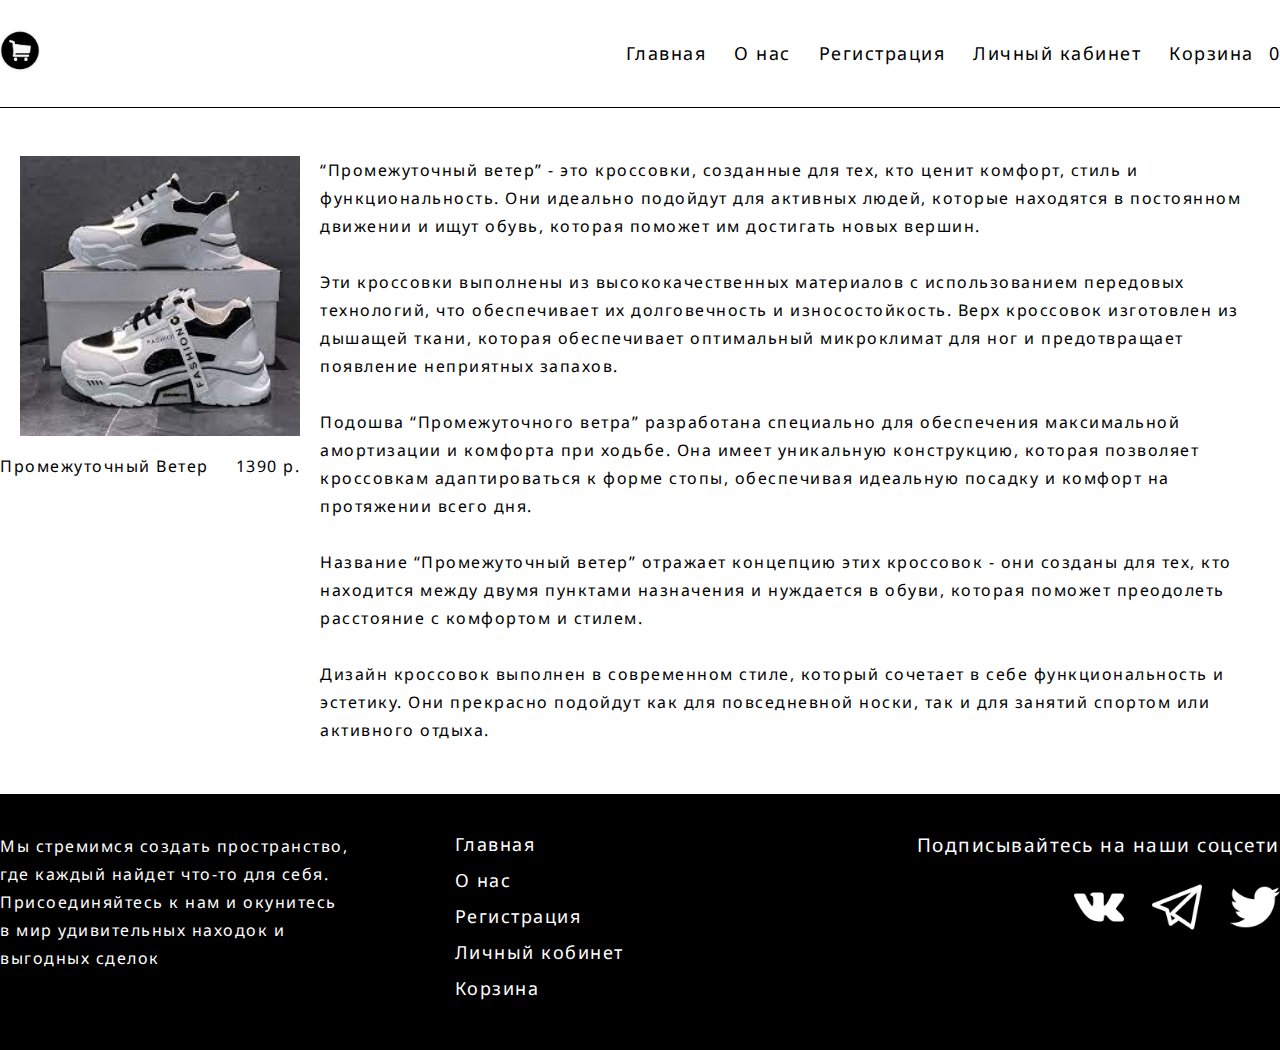
<file: cart2.html>
<!DOCTYPE html>
<html lang="ru">
<head>
    <meta charset="UTF-8">
    <meta name="viewport" content="width=device-width, initial-scale=1.0">
    <link rel="shortcut icon" href="img/logo.jpeg" type="image/x-icon">
    <link rel="stylesheet" href="main.css">
    <title>Красное Господство</title>
</head>
<body>
    <header class="header">
        <div class="container">
            <div class="header__content">
                <a class="logo" href="index.html"><img class="logo__img" src="img/logo.jpeg" alt="logo"></a>
                <nav class="nav__list">
                    <li class="nav__item"><a href="index.html" class="nav__link">Главная</a></li>
                    <li class="nav__item"><a href="about.html" class="nav__link">О нас</a></li>
                    <li class="nav__item"><a href="login.html" class="nav__link">Регистрация</a></li>
                    <li class="nav__item"><a href="account.html" class="nav__link">Личный кабинет</a></li>
                    <li class="nav__item nav__basket"><a href="basket.html" class="nav__link basket__link">Корзина</a><span>0</span></li>
                </nav>
            </div>
        </div>
    </header>
    <main>
        <section class="container my-cart">
            <div class="my-cart__content">
                <div>
                    <img class="img__product" src="img/cross.jpg" alt="">
                    <div class="a__block">
                        <p class="a__name">Промежуточный Ветер</p>
                        <span class="a__price">1390 р.</span>
                    </div>
                </div>
                <div>
                    <p class="teaxcxgr">“Промежуточный ветер” - это кроссовки, созданные для тех, кто ценит комфорт, стиль и функциональность. Они идеально подойдут для активных людей, которые находятся в постоянном движении и ищут обувь, которая поможет им достигать новых вершин.
                        <br>   <br>
                        Эти кроссовки выполнены из высококачественных материалов с использованием передовых технологий, что обеспечивает их долговечность и износостойкость. Верх кроссовок изготовлен из дышащей ткани, которая обеспечивает оптимальный микроклимат для ног и предотвращает появление неприятных запахов.
                        <br>   <br>
                        Подошва “Промежуточного ветра” разработана специально для обеспечения максимальной амортизации и комфорта при ходьбе. Она имеет уникальную конструкцию, которая позволяет кроссовкам адаптироваться к форме стопы, обеспечивая идеальную посадку и комфорт на протяжении всего дня.
                        <br>   <br>
                        Название “Промежуточный ветер” отражает концепцию этих кроссовок - они созданы для тех, кто находится между двумя пунктами назначения и нуждается в обуви, которая поможет преодолеть расстояние с комфортом и стилем.
                        <br>   <br>
                        Дизайн кроссовок выполнен в современном стиле, который сочетает в себе функциональность и эстетику. Они прекрасно подойдут как для повседневной носки, так и для занятий спортом или активного отдыха.</p>
                </div>
            </div>
           
        </section>
    </main>
    <footer class="footer">
        <div class="container">
            <div class="footer__content">
                <div class="footer__block">
                    <p class="footer__logo-text">Мы стремимся создать пространство, где каждый найдет что-то для себя. Присоединяйтесь к нам и окунитесь в мир удивительных находок и выгодных сделок</p>
                </div>
                <div class="footer__block">
                    <nav class="nav__list nav__footer-block">
                        <li class="nav__item footer__item"><a href="index.html" class="nav__link nav__footer">Главная</a></li>
                        <li class="nav__item footer__item"><a href="about.html" class="nav__link nav__footer">О нас</a></li>
                        <li class="nav__item footer__item"><a href="login.html" class="nav__link nav__footer">Регистрация</a></li>
                        <li class="nav__item footer__item"><a href="account.html" class="nav__link nav__footer">Личный кобинет</a></li>
                        <li class="nav__item footer__item"><a href="basket.html" class="nav__link nav__footer">Корзина</a></li>
                    </nav>
                </div>
          
                <div class="footer__block last__block">
                    <h3 class="footer__title">Подписывайтесь на наши соцсети</h3>
                    <div class="footer__media">
                        <a class="footer__link" href=""><img class="footer__img" src="img/vk.png" alt=""></a>
                        <a class="footer__link" href=""><img class="footer__img" src="img/telegram.png" alt=""></a>
                        <a class="footer__link" href=""><img class="footer__img" src="img/twitter.png" alt=""></a>
                    </div>
                </div>
            </div>
        </div>
    </footer>
<script src="script.js"></script>
</body>
</html>
</file>
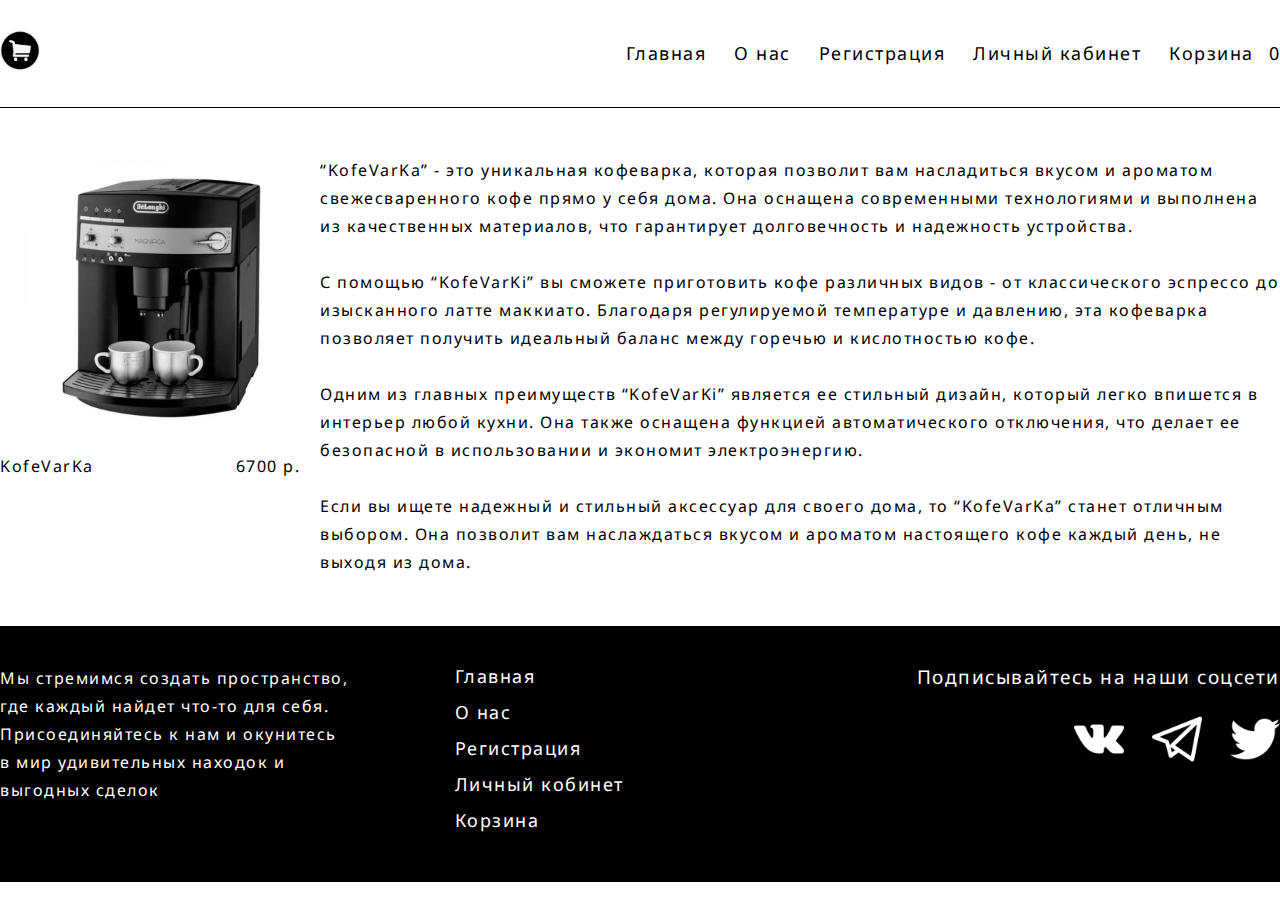
<file: cart3.html>
<!DOCTYPE html>
<html lang="ru">
<head>
    <meta charset="UTF-8">
    <meta name="viewport" content="width=device-width, initial-scale=1.0">
    <link rel="shortcut icon" href="img/logo.jpeg" type="image/x-icon">
    <link rel="stylesheet" href="main.css">
    <title>Красное Господство</title>
</head>
<body>
    <header class="header">
        <div class="container">
            <div class="header__content">
                <a class="logo" href="index.html"><img class="logo__img" src="img/logo.jpeg" alt="logo"></a>
                <nav class="nav__list">
                    <li class="nav__item"><a href="index.html" class="nav__link">Главная</a></li>
                    <li class="nav__item"><a href="about.html" class="nav__link">О нас</a></li>
                    <li class="nav__item"><a href="login.html" class="nav__link">Регистрация</a></li>
                    <li class="nav__item"><a href="account.html" class="nav__link">Личный кабинет</a></li>
                    <li class="nav__item nav__basket"><a href="basket.html" class="nav__link basket__link">Корзина</a><span>0</span></li>
                </nav>
            </div>
        </div>
    </header>
    <main>
        <section class="container my-cart">
            <div class="my-cart__content">
                <div>
                    <img class="img__product" src="img/by.jpg" alt="">
                    <div class="a__block">
                        <p class="a__name">KofeVarKa</p>
                        <span class="a__price">6700 р.</span>
                    </div>
                </div>
                <div>
                    <p class="teaxcxgr">“KofeVarKa” - это уникальная кофеварка, которая позволит вам насладиться вкусом и ароматом свежесваренного кофе прямо у себя дома. Она оснащена современными технологиями и выполнена из качественных материалов, что гарантирует долговечность и надежность устройства.
                        <br>   <br>
                        С помощью “KofeVarKi” вы сможете приготовить кофе различных видов - от классического эспрессо до изысканного латте маккиато. Благодаря регулируемой температуре и давлению, эта кофеварка позволяет получить идеальный баланс между горечью и кислотностью кофе.
                        <br>   <br>
                        Одним из главных преимуществ “KofeVarKi” является ее стильный дизайн, который легко впишется в интерьер любой кухни. Она также оснащена функцией автоматического отключения, что делает ее безопасной в использовании и экономит электроэнергию.
                        <br>   <br>
                        Если вы ищете надежный и стильный аксессуар для своего дома, то “KofeVarKa” станет отличным выбором. Она позволит вам наслаждаться вкусом и ароматом настоящего кофе каждый день, не выходя из дома.</p>
                </div>
            </div>
           
        </section>
    </main>
    <footer class="footer">
        <div class="container">
            <div class="footer__content">
                <div class="footer__block">
                    <p class="footer__logo-text">Мы стремимся создать пространство, где каждый найдет что-то для себя. Присоединяйтесь к нам и окунитесь в мир удивительных находок и выгодных сделок</p>
                </div>
                <div class="footer__block">
                    <nav class="nav__list nav__footer-block">
                        <li class="nav__item footer__item"><a href="index.html" class="nav__link nav__footer">Главная</a></li>
                        <li class="nav__item footer__item"><a href="about.html" class="nav__link nav__footer">О нас</a></li>
                        <li class="nav__item footer__item"><a href="login.html" class="nav__link nav__footer">Регистрация</a></li>
                        <li class="nav__item footer__item"><a href="account.html" class="nav__link nav__footer">Личный кобинет</a></li>
                        <li class="nav__item footer__item"><a href="basket.html" class="nav__link nav__footer">Корзина</a></li>
                    </nav>
                </div>
          
                <div class="footer__block last__block">
                    <h3 class="footer__title">Подписывайтесь на наши соцсети</h3>
                    <div class="footer__media">
                        <a class="footer__link" href=""><img class="footer__img" src="img/vk.png" alt=""></a>
                        <a class="footer__link" href=""><img class="footer__img" src="img/telegram.png" alt=""></a>
                        <a class="footer__link" href=""><img class="footer__img" src="img/twitter.png" alt=""></a>
                    </div>
                </div>
            </div>
        </div>
    </footer>
<script src="script.js"></script>
</body>
</html>
</file>
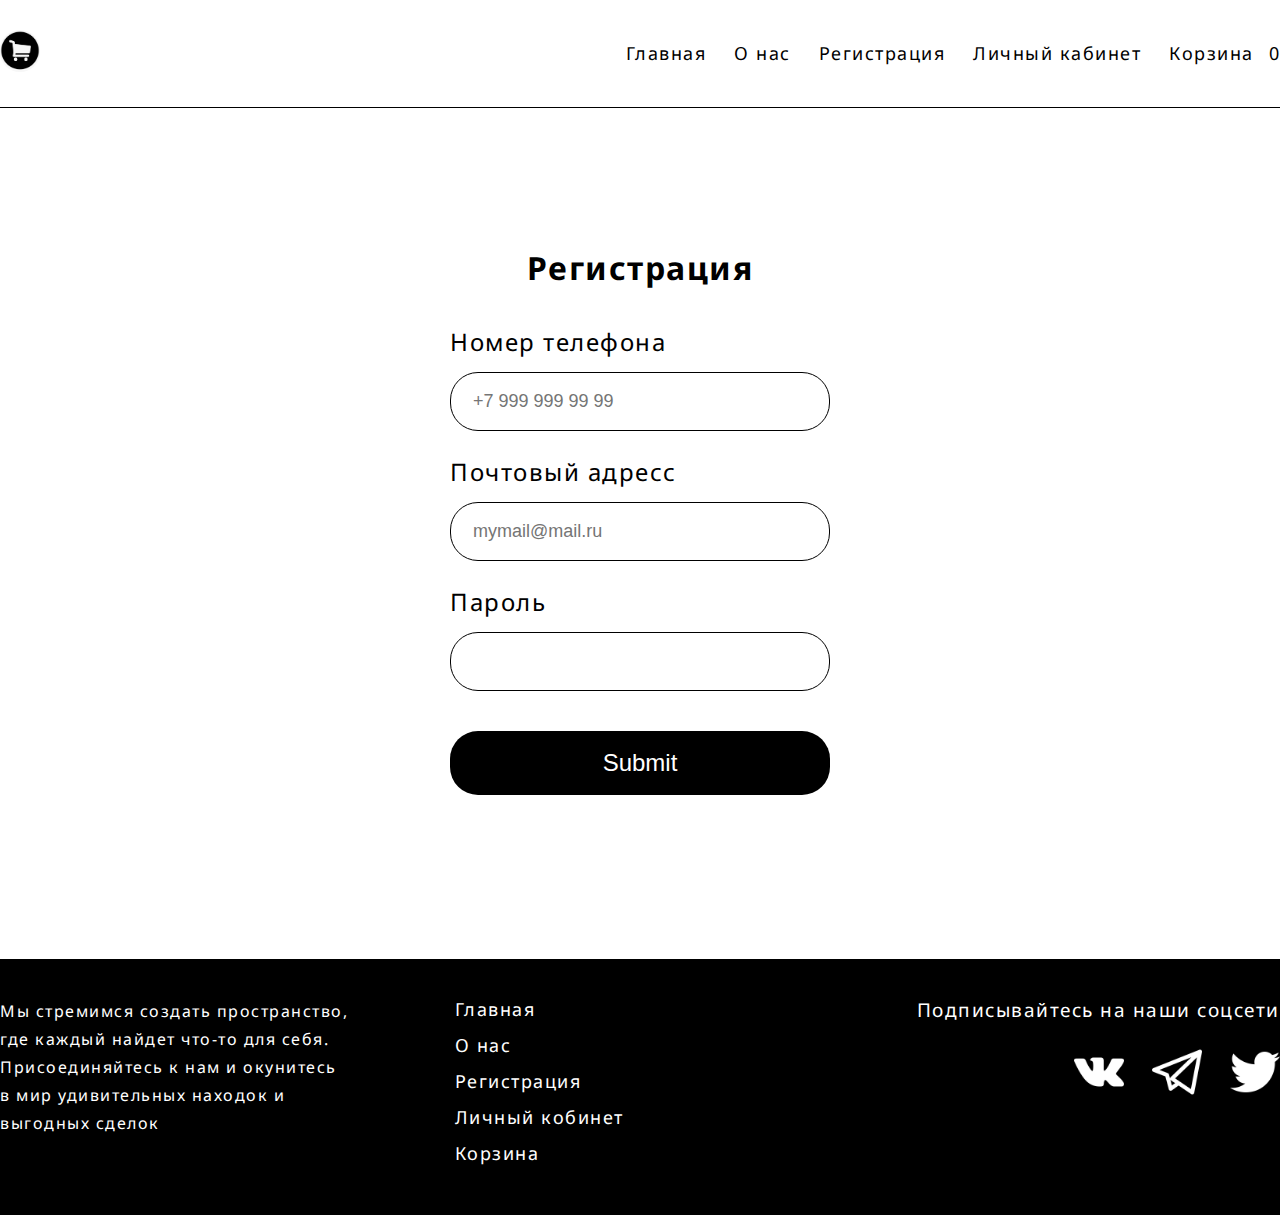
<file: login.html>
<!DOCTYPE html>
<html lang="ru">
<head>
    <meta charset="UTF-8">
    <meta name="viewport" content="width=device-width, initial-scale=1.0">
    <link rel="shortcut icon" href="img/logo.jpeg" type="image/x-icon">
    <link rel="stylesheet" href="main.css">
    <title>Регистрация</title>
</head>
<body>
    <header class="header">
        <div class="container">
            <div class="header__content">
                <a class="logo" href="index.html"><img class="logo__img" src="img/logo.jpeg" alt="logo"></a>
                <nav class="nav__list">
                    <li class="nav__item"><a href="index.html" class="nav__link">Главная</a></li>
                    <li class="nav__item"><a href="about.html" class="nav__link">О нас</a></li>
                    <li class="nav__item"><a href="login.html" class="nav__link">Регистрация</a></li>
                    <li class="nav__item"><a href="account.html" class="nav__link">Личный кабинет</a></li>
                    <li class="nav__item nav__basket"><a href="basket.html" class="nav__link basket__link">Корзина</a><span>0</span></li>
                </nav>
            </div>
        </div>
    </header>
    <main>
        <section class="reg container">
            <h1 class="reg__title">Регистрация</h1>
            <form class="reg__from" action="" method="post">
                <label class="reg__label" for="">Номер телефона</label>
                <input class="reg__input" type="tel" placeholder="+7 999 999 99 99">
                <label class="reg__label" for="">Почтовый адресс</label>
                <input class="reg__input" type="email" placeholder="mymail@mail.ru">
                <label class="reg__label" for="">Пароль</label>
                <input class="reg__input" type="password">
                <input class="reg__input submit" type="submit">
            </form>
        </section>
    </main>
    <footer class="footer">
        <div class="container">
            <div class="footer__content">
                <div class="footer__block">
                    <p class="footer__logo-text">Мы стремимся создать пространство, где каждый найдет что-то для себя. Присоединяйтесь к нам и окунитесь в мир удивительных находок и выгодных сделок</p>
                </div>
                <div class="footer__block">
                    <nav class="nav__list nav__footer-block">
                        <li class="nav__item footer__item"><a href="index.html" class="nav__link nav__footer">Главная</a></li>
                        <li class="nav__item footer__item"><a href="about.html" class="nav__link nav__footer">О нас</a></li>
                        <li class="nav__item footer__item"><a href="login.html" class="nav__link nav__footer">Регистрация</a></li>
                        <li class="nav__item footer__item"><a href="account.html" class="nav__link nav__footer">Личный кобинет</a></li>
                        <li class="nav__item footer__item"><a href="basket.html" class="nav__link nav__footer">Корзина</a></li>
                    </nav>
                </div>
          
                <div class="footer__block last__block">
                    <h3 class="footer__title">Подписывайтесь на наши соцсети</h3>
                    <div class="footer__media">
                        <a class="footer__link" href=""><img class="footer__img" src="img/vk.png" alt=""></a>
                        <a class="footer__link" href=""><img class="footer__img" src="img/telegram.png" alt=""></a>
                        <a class="footer__link" href=""><img class="footer__img" src="img/twitter.png" alt=""></a>
                    </div>
                </div>
            </div>
        </div>
    </footer>
<script src="script.js"></script>
</body>
</html>
</file>
<file: main.css>
@import url('https://fonts.googleapis.com/css2?family=Noto+Sans:wght@100;200;300;400;500&display=swap');
body{
    font-family: 'Noto Sans', sans-serif;
    letter-spacing: 1.5px;
    padding-top: 106px;
}

*{
    margin: 0;
    padding: 0;
    box-sizing: border-box;
}

a{
    text-decoration: none;
    color: #000;
    transition: color 0.3s ease;
}

.subtitle{
    font-size: 32px;
    margin-bottom: 24px;
}

section{
    margin-bottom: 100px;
}

a:hover{
    color: #777777;
}
ul, li {
    list-style: none;
    margin: 0;
    padding: 0;
}

.container{
    max-width: 1320px;
    margin: 0 auto;
}

.header__content{
    display: flex;
    justify-content: space-between;
    align-items: center;
}

.header{
    position: fixed;
    top: 0;
    left: 50%;
    transform: translateX(-50%);
    padding: 30px 0;
    width: 100%;
    background-color: #fff;
    z-index: 10;
    border-bottom: 1px solid #000;
}

.logo__img{
    border-radius: 100px;
    width: 40px;
}


.pay__down{
    background-color: rgb(48, 170, 48);
    cursor: pointer;
}

.pay__down-text{
    color: #fff;
}

.aaa{
    outline: none !important;
    border: none !important;
}
.nav__list{
    display: flex;
    align-items: center;
}

.nav__item{
    margin-left: 28px;
    font-size: 18px;
}


.hero{
    padding: 30vh 0;
    background:no-repeat url("img/bk.jpg");
    background-size: 100%;
    background-position: top;
    background-repeat: no-repeat;
}

.hero__content{
    max-width: 450px;
}

.hero__title{
    margin-bottom: 24px;
    color: #fff;
    text-shadow: 1px 0 1px #000, 
    0 1px 1px #000, 
    -1px 0 1px #000, 
    0 -1px 1px #000;
    font-size: 36px;
}

.hero__text{
    color: #fff;
    text-shadow: 1px 0 1px #000, 
    0 1px 1px #000, 
    -1px 0 1px #000, 
    0 -1px 1px #000;
    font-size: 16px;
}

.about__content{
    display: flex;
    align-items: center;
    justify-content: center;
}

.about__form{
    display: flex;
    flex-direction: column;
}

.about__block{
    margin-right: 50px;
}

.about__text{
    font-size: 24px;
    margin-bottom: 25%;
}

.input{
    margin-bottom: 32px;
    padding: 12px 18px;
    border-radius: 6px;
    font-size: 18px;
    color: #000;
    border: 1px solid #000;
}

.input::placeholder{
    color: #777777;
}

.select {
    padding-right: 40px;
}

.label{
    margin-bottom: 8px;
}

.pay_item{
    display: flex;
    flex-direction: column;
    align-items: center;
    justify-content: center;
    font-size: 16px;
    text-indent: 30px;  
    border: 1px solid #cccccc;
    padding: 16px 10px;
    border-radius: 16px;
    text-align: center;
}

.pay__list{
    display: grid;
    grid-template-columns: 1fr 1fr 1fr 1fr  ;
    gap: 10px 25px; 
}

.pay__text{
    font-size: 18px;
    margin-bottom: 32px;
    font-weight: 500;
}

.mony{
    height: 80px;
    margin-bottom: 15px;
}

.wrapper__list{
    margin-bottom: 45px;
}


.pay__el{
    text-indent: 0;
    text-align: center;
}

.a__list{
    display: flex;
    overflow: auto;
    padding-bottom: 40px;
}

.img__product{
    display: flex;
    margin: 0 auto;
    height: 280px;

    
}

.a__item{
    padding: 16px 18px;
    border-radius: 14px;
    border: 1px solid #000;
 
}

.a__item:not(:last-child){
    margin-right: 35px;
}

    
.a__list::-webkit-scrollbar {
    width: 50%; /* Ширина всего элемента навигации */
}
  
.a__list::-webkit-scrollbar-track {
    background: none; /* Цвет дорожки */
}
  
.a__list::-webkit-scrollbar-thumb {
    background-color: #ffffff; /* Цвет бегунка */
    border-radius: 16px; /* Округление бегунка */
    border: 1px solid #000; /* Оформление границ бегунка */
}
  

.product__titel{
    margin-bottom: 16px;
}

.a__block{
    margin-top: 19px;
    margin-bottom: 12px;
    width: 300px;
    display: flex;
    align-items: center;
    justify-content: space-between;
}

.a__btn{
    cursor: pointer;
    background-color: #fff;
    font-size: 18px;
    padding: 5px 0;
    padding-right: 45px;
    background-image: url("img/cart.png");
    background-size: contain;
    background-repeat: no-repeat;
    background-position: right;
    border: none;
}

.footer{
    padding: 38px 0;
    background-color: #000;
}

.logo__footer{
    filter: invert(100%);
}

.nav__footer{
    color: #fff;
}

.footer__content{
    display: grid;
    grid-template-columns: 1fr 1fr 1fr;
}


.nav__footer-block{
   display: block;

}

.footer__logo-text{
    color: #fff;
    font-size: 16px;
    max-width: 350px;
    line-height: 28px;
}

.footer__item{
    margin-bottom: 12px;
}

.footer__img{
    filter: invert(100%);
    width: 50px;
}

.footer__link:not(:last-child){
    margin-right: 28px;
}
.footer__media{
    display: flex;
    justify-content: flex-end;
}

.footer__title{
    margin-bottom: 24px;
    color: #fff;
    font-weight: 400;
    font-size: 19px;
}

.last__block{
    display: flex;
    flex-direction: column;
    align-items: flex-end;
}

.feedback__content{
    /* display: flex;
    align-items: flex-start;
    justify-content: space-between; */
    display: grid;
    grid-template-columns: 1fr 1fr 1fr;
    gap: 24px;
}




.feedback__block {
    display: flex;
    background-color: #eeeeee;
    padding: 16px 14px;
    border-radius: 46px;
}
.feedback__item {
    display: flex;
    flex-direction: column;
    align-items: center;
    justify-content: center;
    margin-right: 16px;
    padding-right: 12px;
    border-right: 1px solid #000;
    width: 180px;
}
.feedback__art {
    margin-bottom: 18px;
    border-radius: 30px;
    height: 100px;
}
.feedback__name {
    font-size: 18px;
    font-weight: 400;
}
.feedback__text {
    padding: 8px 0;
    font-size: 16px;
    width: 220px;
}


.FAQ__footnote {
    position: absolute;
    padding: 9px 63px;
    
    font-weight: 400;
    font-size: 16px;    
    line-height: 22px;
    color: #F39D00;
    border: 1px solid #000;
    border-radius: 100px;
    top: 0;
    left: 50%;
    transform: translate(-50%, -50%);
    background-color: #F6FAF9;
}

.FAQ__container {
    display: flex;
    flex-direction: column;
    align-items: center;
    justify-content: center;
    max-width: 1290px;
    margin: 0 auto;
    padding: 0 40px;
    margin-top: 50px;
}

.FAQ__title {
    font-family: 'IBM Plex Sans', sans-serif;
    font-weight: 400;
    font-size: 36px;
    line-height: 36px;
    color: #1C1C1C;
    margin-bottom: 28px;
}

.FAQ__block {
    display: flex;
    cursor: pointer;
    transition: all 0.2s ;
}

.FAQ__block:not(:last-child){
    margin-bottom: 16px;

}

.FAQ__text{
    position: relative;
    margin-right: 16px;
    width: 100%;
    max-width: 990px;
}

.FAQ__sub-title {
    
    font-weight: 400;
    padding: 20px 24px;
    line-height: 24px;
    border: 1px solid #000;
    border-radius: 16px;
    margin: 0;
    transition: all 0.3s ;
}

.FAQ__article{
    position: relative;
    top: 21px;
    margin-left: 24px;
    margin-right: 32px;
    
    font-weight: 400;
    font-size: 15px;
    line-height: 23px;
    border-top: 1px solid #000;
    /* padding: 20px 0; */
    max-height: 0;
    overflow: hidden;
    transition: all 0.2s ;
    margin: 0;
}   

.FAQ__block.active .FAQ__article{
    padding: 20px 0;
    max-height: 1000px;
    border-top: 1px solid #000;
}

.FAQ__block.active #FAQ__plus::after{
    display: none;
}
/* .FAQ__plus-wrapper{

} */

#FAQ__plus {
    position: relative; 
    top: 0%;
    left: 0%;
    width: 74px;
    height: 64px;
    background-color: #fff;
    border: 1px solid #000;
    border-radius: 12px;
    transition: all 0.3s ;
}

#FAQ__plus::before{
    position: absolute; 
    content: "";
    height: 16px; 
    width: 2px;
    top: 40%;
    left: 50%;
    border-radius: 90px;
    transform: rotate(90deg);
    background: #000;
}

#FAQ__plus::after{
    position: absolute; 
    content: "";
    height: 16px; 
    width: 2px;
    top: 40%;
    left: 50%;
    border-radius: 90px;
    background: #000;
}

#FAQ__plus.FAQ__plus:after{
    display: none;
}
  
  
.flex{
    display: flex !important;
}

.rotate{
    transform: rotate(180deg);
}

.block{
    display: block;
}

.reg{
    display: flex;
    flex-direction: column;
    align-items: center;
    justify-content: center;
    padding: 140px 0;
    
}

.reg__from{
    display: flex;
    flex-direction: column;
}

.reg__input{
    margin-bottom: 24px;
    width: 380px;
    padding: 18px 22px;
    font-size: 18px;
    border-radius: 28px;
    border: 1px solid #000;
}

.reg__label{
    margin-bottom: 14px;
    font-size: 24px;

}


.reg__title{
    margin-bottom: 36px;
    font-size: 32px;
}

.submit{
    cursor: pointer;
    margin-top: 16px;
    border: none;
    background-color: #000;
    color:#fff;
    font-size: 24px;
}

.my-cart{
    padding: 50px 0;
}

.my-cart__content{
    display: grid;
    grid-template-columns: 1fr 3fr;
}

.a__wrapper:not(:last-child){
    margin-right: 35px;
}

.a__wrapper{
    width: fit-content;
}

.basket__link{
    margin-right: 15px;
}

.item__basket{
    display: flex;
    align-items: center;
    border-bottom: 1px solid #000;
    padding-bottom: 35px;
    margin-bottom: 35px;
}

.aaaaaa{
    margin-bottom: 35px;
}

.img__basket{
    max-height: 150px;
    margin: 0 75px 0 0;
}

.close{
    max-width: 30px;
    margin-right: 30px;
}

.arrow__left{
    transform: rotate(90deg);
    width: 20px;
}

.arrow__right{
    transform: rotate(270deg);
    width: 20px;

}

.boxxx{
    display: flex;
    align-items: center;
}

.total{
    margin-left: 50px;
}

.block__basket{
   
    width: 100%;
    margin-right: 40px;
}

.dfg{
    display: flex;
    justify-content: end;
    margin-bottom: 35px;
}

.gdlxef{
    margin-right: 20px;
}

.teaxcxgr{
    font-size: 16px;
    line-height: 28px;
}

.about__comp{
    margin: 100px 0;
    display: grid;
    grid-template-columns: repeat(3, 440px);
    justify-content: center;
    grid-template-areas: 
    "main main main"
    "main main main"
    "main main main"
    "one two tree";
}

.about__comp__img{
    width: 100%;
    max-width: 1320px;
}

.about__img-sub{
    max-width: 440px;
}

.main{
    grid-area: main;
}

.one{
    grid-area: one;
}

.two{
    grid-area: two;
}

.tree{
    grid-area: tree;
}

.brends__content{
    margin: 20px 0 100px 0;
    display: grid;
    justify-items: center;
    justify-content: center;
    grid-template-columns: repeat(3, 400px);
    gap: 20px;
}

.brends__img{
    max-width: 400px;
    height: 200px;
}

.contact__info{
    margin-bottom: 100px;
}

.contact__info-title {
    margin-bottom: 40px;
}

.contact__info-main{
    display: flex;
    align-items: center;
    justify-content: space-between;
}

.contact__info-item{
    margin-bottom: 36px;
    font-size: 22px;
}

.contact__info-span{
    font-weight: 600;
    margin-right: 15px;
}

.about__btn{
    background: none;
    cursor: pointer;
}
</file>
